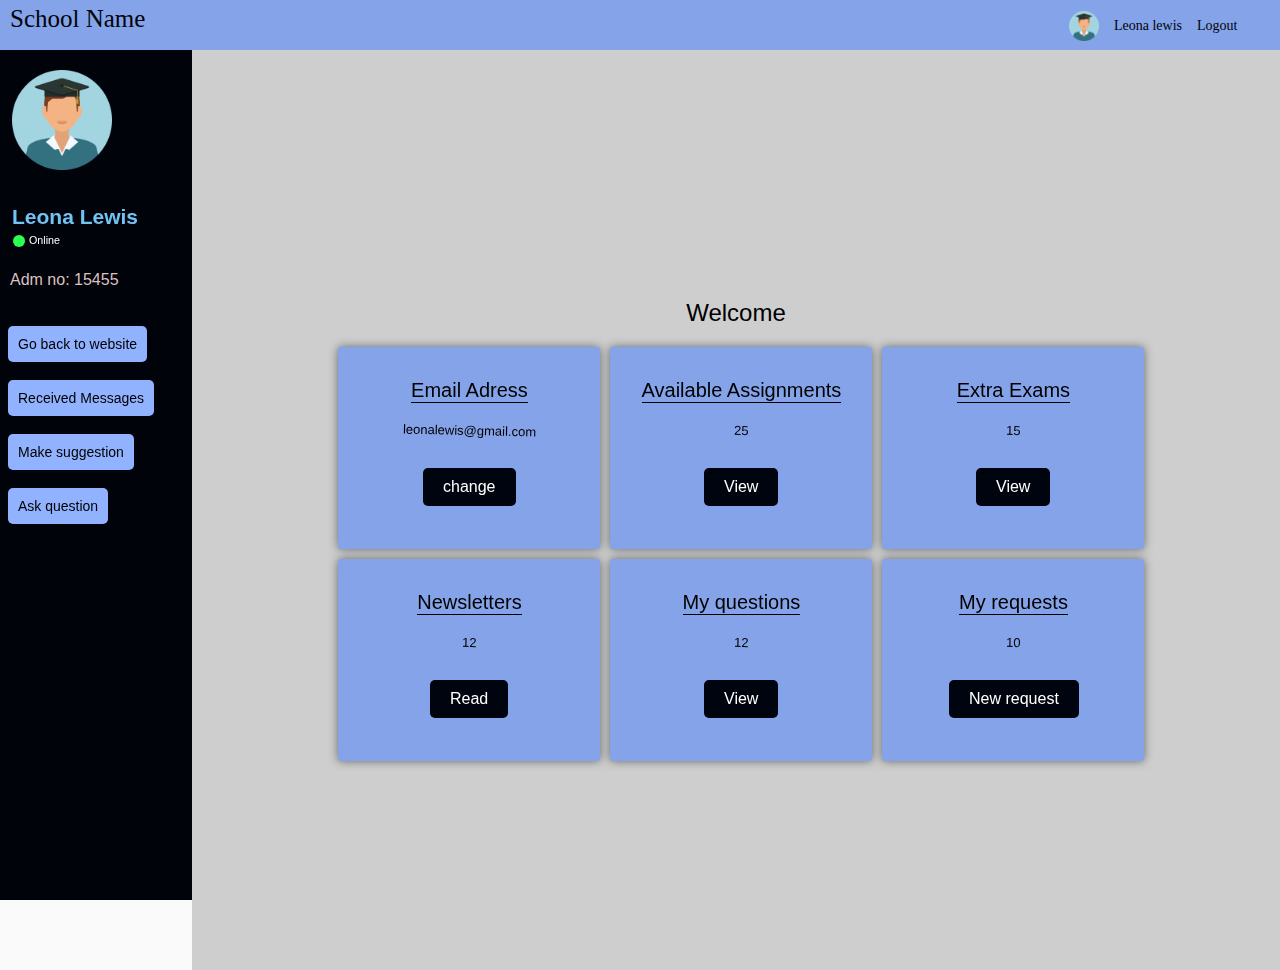
<file: includes/portal-design.html>
<!DOCTYPE html>
<html lang="en">
<head>
    <meta charset="UTF-8">
    <meta http-equiv="X-UA-Compatible" content="IE=edge">
    <meta name="viewport" content="width=device-width, initial-scale=1.0">
    <link rel="stylesheet" href="../css/temp.css">
    <link rel="stylesheet" href="../css/hover.css">
    <link rel="stylesheet" href="../css/animate.min.css">
    <!-- <script src="../javascript/font_awesome_main.js" crossorigin="anonymous"></script> -->
    <title>Student Portal</title>
</head>
<body>
    <header>

        <div class="title">
            School name
        </div>
        <nav>
            <ul>
                <li><a href="#"><img class="hvr-bob" src="../images/avatar.png" alt="" width="30px" height="30px"></a></li>
                <li><a href="#" >Leona lewis</a></li>
                 <li><a href="#"><i class="fas fa-sign-out-alt"></i> Logout</a></li>   
            </ul>
        </nav>
    </header>
    <div class="sidebar">
        <div class="id">
            <img src="../images/avatar.png" alt="" class="hvr-rotate" width="100px" height="100px">
            <h5>Leona Lewis</h5>
        </div> <br> <br><br>
        <div class="status">
            <div></div>
            <h6>Online</h6>
        </div>
        <div class="details">
           <span>Adm no: 15455</span>
            <h3> </h3>
        </div><br>
        <div class="back">
            <a href="#" class="hvr-forward">  Go  back to website <i class="fas fa-arrow-right"></i></a>
        </div>  <br>
        <div class="back">
            <a href="#" class="hvr-forward">Received Messages</a>
        </div>  <br>
        <div class="back">
            <a href="#" class="hvr-forward">Make suggestion</a>
        </div> <br>
        <div class="back">
            <a href="#" class="hvr-forward">Ask question</a>
        </div>
    </div>
    <div class="panel">
        <div class="welcome">
            <h2>Welcome </h2>
        </div>
        <div class="cards-container">
            <div class="card">
                <p>Email Adress</p>
                <small>leonalewis@gmail.com</small>
                <a href="#" class="hvr-float">change</a>
            </div>
            <div class="card">
                <p>Available Assignments</p>
                <small>25</small>
                <a href="#" class="hvr-float">View</a>

            </div>
            <div class="card">
                <p>Extra Exams</p>
                <small>15</small>
                <a href="#" class="hvr-float"> View</a>
            </div>
            <div class="card">
                <p>Newsletters</p>
                <small>12</small>
                <a href="#" class="hvr-float">Read</a>
            </div>
            <div class="card">
                <p>My questions</p>
                <small>12</small>
                <a href="#" class="hvr-float">View</a>
            </div>
            <div class="card">
                <p>My requests</p>
                <small>10</small>
                <a href="#" class="hvr-float">New request</a>
            </div>
        </div>
    </div>
    <script src="../javascript/font_awesome_main.js" crossorigin="anonymous"></script>

</body>
</html>
</file>
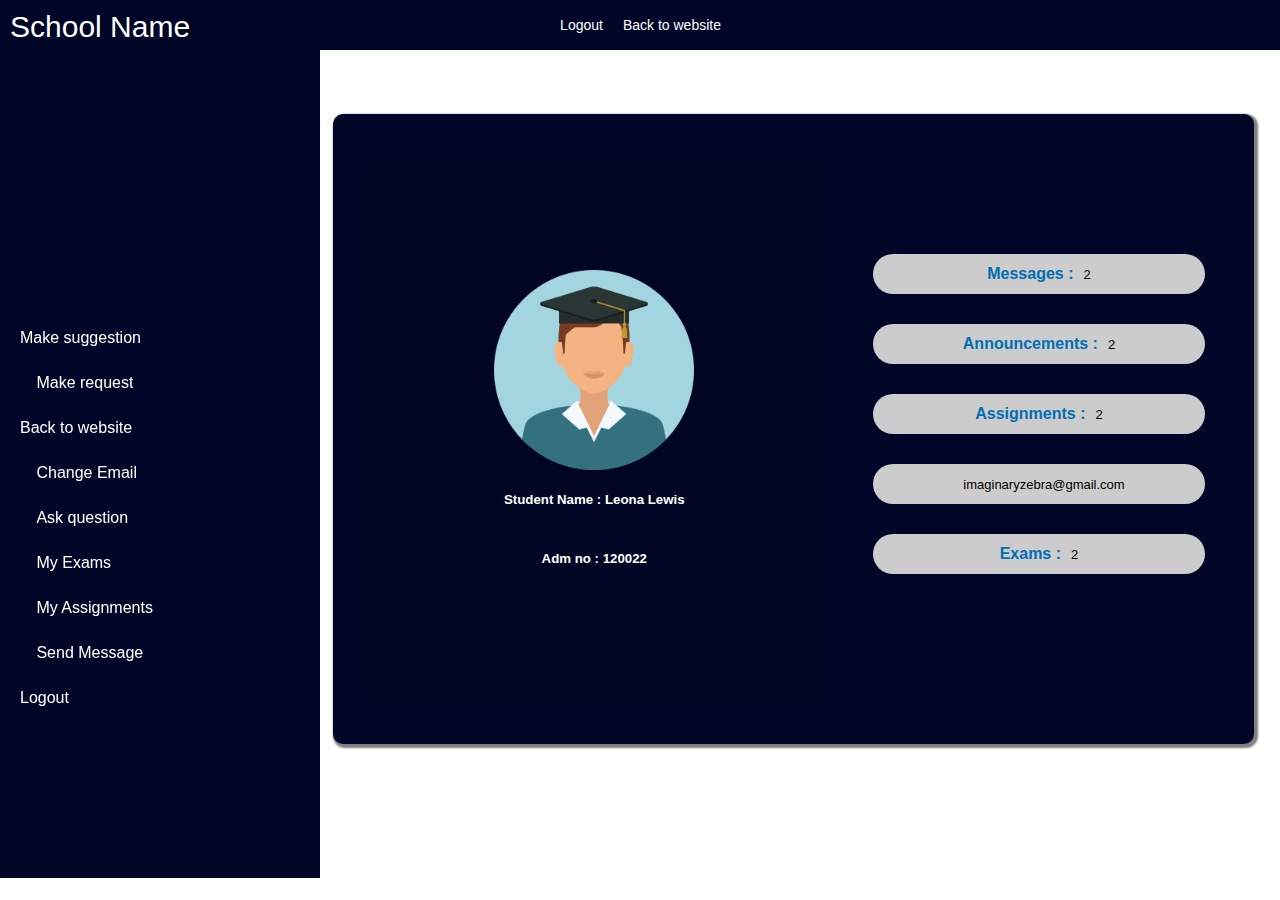
<file: includes/portal.html>
<!DOCTYPE html>
<html lang="en">
<head>
    <meta charset="UTF-8">
    <meta http-equiv="X-UA-Compatible" content="IE=edge">
    <meta name="viewport" content="width=device-width, initial-scale=1.0">
    <link rel="stylesheet" href="../css/font-awesome.min.css">
    <script src="../javascript/font_awesome_main.js"></script>
    <link rel="stylesheet" href="../css/min.css">
    <link rel="stylesheet" href="../css/hover.css">
    <title>Leona Lewis | Portal</title>
</head>
<body>
    <header>
        <div class="name">
            School Name
        </div>

        <nav>
            <ul>
                <li><a href="#"><i class="fas fa-sign-out-alt"></i> Logout</a></li>
                <li><a href="#"><i class="fas fa-long-arrow-alt-left"></i> Back to website</a></li>
            </ul>
        </nav>
    </header>
    <main>
        <section class="sideBar">
            <li> <i class="fas fa-user fa-4x"></i> </li>
            <li> <a href="#" class="hvr-underline-from-left"><i class="fas fa-box"></i> Make suggestion</a></li>
            <li> <a href="#" class="hvr-underline-from-left"><i class="fas fa-question-circle"></i> Make request</a></li>
            <li> <a href="#"  class="hvr-underline-from-left"><i class="fas fa-long-arrow-alt-left"></i> Back to website</a></li>
            <li> <a href="#"  class="hvr-underline-from-left"><i class="fas fa-envelope"></i> Change Email</a></li>
            <li> <a href="#"  class="hvr-underline-from-left"><i class="far fa-question-circle"></i> Ask question</a></li>
            <li> <a href="#"  class="hvr-underline-from-left"><i class="fas fa-file"></i> My Exams</a></li>
            <li> <a href="#"  class="hvr-underline-from-left"><i class="fas fa-file"></i> My Assignments</a></li> 
            <li> <a href="#"  class="hvr-underline-from-left"><i class="fas fa-paper-plane"></i> Send Message</a></li>
            <li> <a href="#"  class="hvr-underline-from-left"><i class="fas fa-sign-out-alt"></i> Logout</a></li>
        </section>

    <section class="cards-container">
        <div class="intro">
            <img src="../images/avatar.png" alt="" height="200" width="200">
            
            <h5><Span>Student Name :</Span> Leona Lewis</h5>
            <h5><span>Adm no :</span> 120022</h5>

        </div>

        <div class="breadcrumbs">
            <div class="breadcrumb">
                <span>Messages :</span> <small> 2</small>
            </div>
            <div class="breadcrumb">
                <span>Announcements :</span> <small> 2</small>
            </div>
            <div class="breadcrumb">

                <span>Assignments :</span> <small> 2</small>
            </div>
            <div class="breadcrumb">
               <small> imaginaryzebra@gmail.com</small>
            </div>
            <div class="breadcrumb">
                <span>Exams :</span> <small> 2</small>
            </div>
        </div>
    </section>
    </main>
    
</body>
</html>
</file>
<file: css/temp.css>
body{
    margin: 0;
    padding: 0;
    background: #fafafa;
    overflow: hidden;
}
header{
    width: 100%;
    background-color: #85a3e9;
    display: inline-flex;
    color: White;
    height: 50px;
    position: sticky;
    top: 0;
    z-index: 999;
}
.title{
    width: 300px;
    font-size: 25px;
    margin-top: 5px;
    margin-left: 10px;
    font-weight: 400;
    text-transform: capitalize;
    color: #00030a;
    font-family: Cambria, Cochin, Georgia, Times, 'Times New Roman', serif;
}
header nav{
    display: inline-flex;
    position: relative;
    margin-left: 55%;
   
}
*{
    scroll-behavior: smooth;
    list-style-type: none;
    font-family: -apple-system, BlinkMacSystemFont, 'Segoe UI', Roboto, Oxygen, Ubuntu, Cantarell, 'Open Sans', 'Helvetica Neue', sans-serif;
    font-weight: lighter;
    text-decoration: none;
    color: #fff;
}
header nav ul{
    display: inline-flex;
}
header nav ul li{
    padding-left: 15px;
}
li img{
    margin-top: -5px;
}
li i{
    color: #000a0f;
}
li a{
    font-family: Cambria, Cochin, Georgia, Times, 'Times New Roman', serif;
    color: #00030a;
    font-weight: 100;
    font-size: 14px;
}
main{
    width: 100%;
    display: inline-flex;
}
.sidebar{
    width: 15%;
    height: 100vh;
    background-color: #00030a;
    position: fixed;
    top: 0;
    z-index: 998;
}
.id{
    position: relative;
    top: 70px;
    left: 12px;
    width: 300px;
    height: 70px;
}
.id h5{
    color: #71c3f3;
    font-size: 21px;
    font-weight: bold;
}
.status{
    display: inline-flex;
    position: relative;
    top: 90px;
    left: 13px;
}
.status div{
    width: 10px;
    height: 10px;
    border: 1px solid transparent;
    background-color: rgb(44, 255, 79);
    border-radius: 500px;
    margin-top: 21px;
    margin-right: 4px;
}
.status h6{
    margin-top: 20px;
    color: rgb(255, 255, 255) ;
    /* font-style: italic; */
    font-weight: 400;
    font-family: Arial, Helvetica, sans-serif;
}
.details{
    margin-top: 90px;
    margin-left: 10px;
}
.details span{
    color: rgb(221, 193, 193);
}
.panel{
    width: 85%;
    background-color: rgb(206, 206, 206);
    margin-left: 15%;
    height: 100vh;
    padding-top: 20px;
    display: flex;
    flex-direction: column;
    align-items: center;
    align-content: center;
    justify-content: center;
    color: black;
}
.welcome h2{
    color: black;
}
.cards-container{
    width: max-content;
    height: max-content;
    display: grid;
    align-items: center;
    align-content: center;
    justify-content: center;
    justify-items: center;
    grid-template-columns: repeat(3, 1fr);
    grid-gap: 10px;
    flex-wrap: wrap;
    margin-left: 1%;
}
.card{
    height: 200px;
    width: 260px;
    background-color: #85a3e9;
    box-shadow: 0 0 10px rgba(0,0,0,0.5);   
    backdrop-filter: blur(40px);
    display: flex;
    flex-direction: column;
    align-items: center;
    align-content: center;
    justify-content: center;
    border: 1px solid transparent;
    border-radius: 3px;

}

.card a{
    background-color: #00040e;
    margin: 30px 0;
    padding: 10px 20px;
    width: max-content;
    border-radius: 5px;
    text-align: center;
}
.card p{
    color: #000000;
    font-size: 20px;
    font-family: 'Trebuchet MS', 'Lucida Sans Unicode', 'Lucida Grande', 'Lucida Sans', Arial, sans-serif;
    border-bottom: 1px solid rgb(0, 0, 0);
}
.card small{
    color: rgb(0, 0, 0);
    font-weight: 400;
    font-size: 13px;
    transform: rotate(1.2deg);
    font-family: 'Trebuchet MS', 'Lucida Sans Unicode', 'Lucida Grande', 'Lucida Sans', Arial, sans-serif;
}
.back i{
    color: rgb(0, 0, 0);
}
.back a{
    font-weight: 300;
    font-size: 14px;
    font-family: 'Lucida Sans', 'Lucida Sans Regular', 'Lucida Grande', 'Lucida Sans Unicode', Geneva, Verdana, sans-serif;
    border-radius: 5px;
    background-color: #91b2ff;
    color: #000000;
    width: max-content;
    margin-left: 8px;
    padding: 10px;

}

meter{
    height: 50px;
    width: 150px;
}
meter ::-webkit-meter-optimum-value{
    box-shadow: 0 5px 5px -5px #999 inset;
    background: white;
    background-size: cover;

}
meter::-webkit-meter-bar{
    background-color: #000000;
    border-radius: 2px;
    width: 200px;
    height: 30px;
    border: 1px solid transparent;
} 
meter::-webkit-meter-optimum-value{
    background: #ffffff;
}
meter::-webkit-meter-even-less-good-value{
    background-color: #2fa4e7;
}
meter::-webkit-meter-suboptimum-value{
    background-color: #2fa4e7;
}
</file>
<file: css/hover.css>
.hvr-grow {
  display: inline-block;
  vertical-align: middle;
  -webkit-transform: perspective(1px) translateZ(0);
  transform: perspective(1px) translateZ(0);
  box-shadow: 0 0 1px rgba(0, 0, 0, 0);
  -webkit-transition-duration: 0.3s;
  transition-duration: 0.3s;
  -webkit-transition-property: transform;
  transition-property: transform;
}
.hvr-grow:hover, .hvr-grow:focus, .hvr-grow:active {
  -webkit-transform: scale(1.1);
  transform: scale(1.1);
}

/* Shrink */
.hvr-shrink {
  display: inline-block;
  vertical-align: middle;
  -webkit-transform: perspective(1px) translateZ(0);
  transform: perspective(1px) translateZ(0);
  box-shadow: 0 0 1px rgba(0, 0, 0, 0);
  -webkit-transition-duration: 0.3s;
  transition-duration: 0.3s;
  -webkit-transition-property: transform;
  transition-property: transform;
}
.hvr-shrink:hover, .hvr-shrink:focus, .hvr-shrink:active {
  -webkit-transform: scale(0.9);
  transform: scale(0.9);
}

/* Pulse */
@-webkit-keyframes hvr-pulse {
  25% {
    -webkit-transform: scale(1.1);
    transform: scale(1.1);
  }
  75% {
    -webkit-transform: scale(0.9);
    transform: scale(0.9);
  }
}
@keyframes hvr-pulse {
  25% {
    -webkit-transform: scale(1.1);
    transform: scale(1.1);
  }
  75% {
    -webkit-transform: scale(0.9);
    transform: scale(0.9);
  }
}
.hvr-pulse {
  display: inline-block;
  vertical-align: middle;
  -webkit-transform: perspective(1px) translateZ(0);
  transform: perspective(1px) translateZ(0);
  box-shadow: 0 0 1px rgba(0, 0, 0, 0);
}
.hvr-pulse:hover, .hvr-pulse:focus, .hvr-pulse:active {
  -webkit-animation-name: hvr-pulse;
  animation-name: hvr-pulse;
  -webkit-animation-duration: 1s;
  animation-duration: 1s;
  -webkit-animation-timing-function: linear;
  animation-timing-function: linear;
  -webkit-animation-iteration-count: infinite;
  animation-iteration-count: infinite;
}

/* Pulse Grow */
@-webkit-keyframes hvr-pulse-grow {
  to {
    -webkit-transform: scale(1.1);
    transform: scale(1.1);
  }
}
@keyframes hvr-pulse-grow {
  to {
    -webkit-transform: scale(1.1);
    transform: scale(1.1);
  }
}
.hvr-pulse-grow {
  display: inline-block;
  vertical-align: middle;
  -webkit-transform: perspective(1px) translateZ(0);
  transform: perspective(1px) translateZ(0);
  box-shadow: 0 0 1px rgba(0, 0, 0, 0);
}
.hvr-pulse-grow:hover, .hvr-pulse-grow:focus, .hvr-pulse-grow:active {
  -webkit-animation-name: hvr-pulse-grow;
  animation-name: hvr-pulse-grow;
  -webkit-animation-duration: 0.3s;
  animation-duration: 0.3s;
  -webkit-animation-timing-function: linear;
  animation-timing-function: linear;
  -webkit-animation-iteration-count: infinite;
  animation-iteration-count: infinite;
  -webkit-animation-direction: alternate;
  animation-direction: alternate;
}

/* Pulse Shrink */
@-webkit-keyframes hvr-pulse-shrink {
  to {
    -webkit-transform: scale(0.9);
    transform: scale(0.9);
  }
}
@keyframes hvr-pulse-shrink {
  to {
    -webkit-transform: scale(0.9);
    transform: scale(0.9);
  }
}
.hvr-pulse-shrink {
  display: inline-block;
  vertical-align: middle;
  -webkit-transform: perspective(1px) translateZ(0);
  transform: perspective(1px) translateZ(0);
  box-shadow: 0 0 1px rgba(0, 0, 0, 0);
}
.hvr-pulse-shrink:hover, .hvr-pulse-shrink:focus, .hvr-pulse-shrink:active {
  -webkit-animation-name: hvr-pulse-shrink;
  animation-name: hvr-pulse-shrink;
  -webkit-animation-duration: 0.3s;
  animation-duration: 0.3s;
  -webkit-animation-timing-function: linear;
  animation-timing-function: linear;
  -webkit-animation-iteration-count: infinite;
  animation-iteration-count: infinite;
  -webkit-animation-direction: alternate;
  animation-direction: alternate;
}

/* Push */
@-webkit-keyframes hvr-push {
  50% {
    -webkit-transform: scale(0.8);
    transform: scale(0.8);
  }
  100% {
    -webkit-transform: scale(1);
    transform: scale(1);
  }
}
@keyframes hvr-push {
  50% {
    -webkit-transform: scale(0.8);
    transform: scale(0.8);
  }
  100% {
    -webkit-transform: scale(1);
    transform: scale(1);
  }
}
.hvr-push {
  display: inline-block;
  vertical-align: middle;
  -webkit-transform: perspective(1px) translateZ(0);
  transform: perspective(1px) translateZ(0);
  box-shadow: 0 0 1px rgba(0, 0, 0, 0);
}
.hvr-push:hover, .hvr-push:focus, .hvr-push:active {
  -webkit-animation-name: hvr-push;
  animation-name: hvr-push;
  -webkit-animation-duration: 0.3s;
  animation-duration: 0.3s;
  -webkit-animation-timing-function: linear;
  animation-timing-function: linear;
  -webkit-animation-iteration-count: 1;
  animation-iteration-count: 1;
}

/* Pop */
@-webkit-keyframes hvr-pop {
  50% {
    -webkit-transform: scale(1.2);
    transform: scale(1.2);
  }
}
@keyframes hvr-pop {
  50% {
    -webkit-transform: scale(1.2);
    transform: scale(1.2);
  }
}
.hvr-pop {
  display: inline-block;
  vertical-align: middle;
  -webkit-transform: perspective(1px) translateZ(0);
  transform: perspective(1px) translateZ(0);
  box-shadow: 0 0 1px rgba(0, 0, 0, 0);
}
.hvr-pop:hover, .hvr-pop:focus, .hvr-pop:active {
  -webkit-animation-name: hvr-pop;
  animation-name: hvr-pop;
  -webkit-animation-duration: 0.3s;
  animation-duration: 0.3s;
  -webkit-animation-timing-function: linear;
  animation-timing-function: linear;
  -webkit-animation-iteration-count: 1;
  animation-iteration-count: 1;
}

/* Bounce In */
.hvr-bounce-in {
  display: inline-block;
  vertical-align: middle;
  -webkit-transform: perspective(1px) translateZ(0);
  transform: perspective(1px) translateZ(0);
  box-shadow: 0 0 1px rgba(0, 0, 0, 0);
  -webkit-transition-duration: 0.5s;
  transition-duration: 0.5s;
}
.hvr-bounce-in:hover, .hvr-bounce-in:focus, .hvr-bounce-in:active {
  -webkit-transform: scale(1.2);
  transform: scale(1.2);
  -webkit-transition-timing-function: cubic-bezier(0.47, 2.02, 0.31, -0.36);
  transition-timing-function: cubic-bezier(0.47, 2.02, 0.31, -0.36);
}

/* Bounce Out */
.hvr-bounce-out {
  display: inline-block;
  vertical-align: middle;
  -webkit-transform: perspective(1px) translateZ(0);
  transform: perspective(1px) translateZ(0);
  box-shadow: 0 0 1px rgba(0, 0, 0, 0);
  -webkit-transition-duration: 0.5s;
  transition-duration: 0.5s;
}
.hvr-bounce-out:hover, .hvr-bounce-out:focus, .hvr-bounce-out:active {
  -webkit-transform: scale(0.8);
  transform: scale(0.8);
  -webkit-transition-timing-function: cubic-bezier(0.47, 2.02, 0.31, -0.36);
  transition-timing-function: cubic-bezier(0.47, 2.02, 0.31, -0.36);
}

/* Rotate */
.hvr-rotate {
  display: inline-block;
  vertical-align: middle;
  -webkit-transform: perspective(1px) translateZ(0);
  transform: perspective(1px) translateZ(0);
  box-shadow: 0 0 1px rgba(0, 0, 0, 0);
  -webkit-transition-duration: 0.3s;
  transition-duration: 0.3s;
  -webkit-transition-property: transform;
  transition-property: transform;
}
.hvr-rotate:hover, .hvr-rotate:focus, .hvr-rotate:active {
  -webkit-transform: rotate(4deg);
  transform: rotate(4deg);
}

/* Grow Rotate */
.hvr-grow-rotate {
  display: inline-block;
  vertical-align: middle;
  -webkit-transform: perspective(1px) translateZ(0);
  transform: perspective(1px) translateZ(0);
  box-shadow: 0 0 1px rgba(0, 0, 0, 0);
  -webkit-transition-duration: 0.3s;
  transition-duration: 0.3s;
  -webkit-transition-property: transform;
  transition-property: transform;
}
.hvr-grow-rotate:hover, .hvr-grow-rotate:focus, .hvr-grow-rotate:active {
  -webkit-transform: scale(1.1) rotate(4deg);
  transform: scale(1.1) rotate(4deg);
}

/* Float */
.hvr-float {
  display: inline-block;
  vertical-align: middle;
  -webkit-transform: perspective(1px) translateZ(0);
  transform: perspective(1px) translateZ(0);
  box-shadow: 0 0 1px rgba(0, 0, 0, 0);
  -webkit-transition-duration: 0.3s;
  transition-duration: 0.3s;
  -webkit-transition-property: transform;
  transition-property: transform;
  -webkit-transition-timing-function: ease-out;
  transition-timing-function: ease-out;
}
.hvr-float:hover, .hvr-float:focus, .hvr-float:active {
  -webkit-transform: translateY(-8px);
  transform: translateY(-8px);
}

/* Sink */
.hvr-sink {
  display: inline-block;
  vertical-align: middle;
  -webkit-transform: perspective(1px) translateZ(0);
  transform: perspective(1px) translateZ(0);
  box-shadow: 0 0 1px rgba(0, 0, 0, 0);
  -webkit-transition-duration: 0.3s;
  transition-duration: 0.3s;
  -webkit-transition-property: transform;
  transition-property: transform;
  -webkit-transition-timing-function: ease-out;
  transition-timing-function: ease-out;
}
.hvr-sink:hover, .hvr-sink:focus, .hvr-sink:active {
  -webkit-transform: translateY(8px);
  transform: translateY(8px);
}

/* Bob */
@-webkit-keyframes hvr-bob {
  0% {
    -webkit-transform: translateY(-8px);
    transform: translateY(-8px);
  }
  50% {
    -webkit-transform: translateY(-4px);
    transform: translateY(-4px);
  }
  100% {
    -webkit-transform: translateY(-8px);
    transform: translateY(-8px);
  }
}
@keyframes hvr-bob {
  0% {
    -webkit-transform: translateY(-8px);
    transform: translateY(-8px);
  }
  50% {
    -webkit-transform: translateY(-4px);
    transform: translateY(-4px);
  }
  100% {
    -webkit-transform: translateY(-8px);
    transform: translateY(-8px);
  }
}
@-webkit-keyframes hvr-bob-float {
  100% {
    -webkit-transform: translateY(-8px);
    transform: translateY(-8px);
  }
}
@keyframes hvr-bob-float {
  100% {
    -webkit-transform: translateY(-8px);
    transform: translateY(-8px);
  }
}
.hvr-bob {
  display: inline-block;
  vertical-align: middle;
  -webkit-transform: perspective(1px) translateZ(0);
  transform: perspective(1px) translateZ(0);
  box-shadow: 0 0 1px rgba(0, 0, 0, 0);
}
.hvr-bob:hover, .hvr-bob:focus, .hvr-bob:active {
  -webkit-animation-name: hvr-bob-float, hvr-bob;
  animation-name: hvr-bob-float, hvr-bob;
  -webkit-animation-duration: .3s, 1.5s;
  animation-duration: .3s, 1.5s;
  -webkit-animation-delay: 0s, .3s;
  animation-delay: 0s, .3s;
  -webkit-animation-timing-function: ease-out, ease-in-out;
  animation-timing-function: ease-out, ease-in-out;
  -webkit-animation-iteration-count: 1, infinite;
  animation-iteration-count: 1, infinite;
  -webkit-animation-fill-mode: forwards;
  animation-fill-mode: forwards;
  -webkit-animation-direction: normal, alternate;
  animation-direction: normal, alternate;
}

/* Hang */
@-webkit-keyframes hvr-hang {
  0% {
    -webkit-transform: translateY(8px);
    transform: translateY(8px);
  }
  50% {
    -webkit-transform: translateY(4px);
    transform: translateY(4px);
  }
  100% {
    -webkit-transform: translateY(8px);
    transform: translateY(8px);
  }
}
@keyframes hvr-hang {
  0% {
    -webkit-transform: translateY(8px);
    transform: translateY(8px);
  }
  50% {
    -webkit-transform: translateY(4px);
    transform: translateY(4px);
  }
  100% {
    -webkit-transform: translateY(8px);
    transform: translateY(8px);
  }
}
@-webkit-keyframes hvr-hang-sink {
  100% {
    -webkit-transform: translateY(8px);
    transform: translateY(8px);
  }
}
@keyframes hvr-hang-sink {
  100% {
    -webkit-transform: translateY(8px);
    transform: translateY(8px);
  }
}
.hvr-hang {
  display: inline-block;
  vertical-align: middle;
  -webkit-transform: perspective(1px) translateZ(0);
  transform: perspective(1px) translateZ(0);
  box-shadow: 0 0 1px rgba(0, 0, 0, 0);
}
.hvr-hang:hover, .hvr-hang:focus, .hvr-hang:active {
  -webkit-animation-name: hvr-hang-sink, hvr-hang;
  animation-name: hvr-hang-sink, hvr-hang;
  -webkit-animation-duration: .3s, 1.5s;
  animation-duration: .3s, 1.5s;
  -webkit-animation-delay: 0s, .3s;
  animation-delay: 0s, .3s;
  -webkit-animation-timing-function: ease-out, ease-in-out;
  animation-timing-function: ease-out, ease-in-out;
  -webkit-animation-iteration-count: 1, infinite;
  animation-iteration-count: 1, infinite;
  -webkit-animation-fill-mode: forwards;
  animation-fill-mode: forwards;
  -webkit-animation-direction: normal, alternate;
  animation-direction: normal, alternate;
}

/* Skew */
.hvr-skew {
  display: inline-block;
  vertical-align: middle;
  -webkit-transform: perspective(1px) translateZ(0);
  transform: perspective(1px) translateZ(0);
  box-shadow: 0 0 1px rgba(0, 0, 0, 0);
  -webkit-transition-duration: 0.3s;
  transition-duration: 0.3s;
  -webkit-transition-property: transform;
  transition-property: transform;
}
.hvr-skew:hover, .hvr-skew:focus, .hvr-skew:active {
  -webkit-transform: skew(-10deg);
  transform: skew(-10deg);
}

/* Skew Forward */
.hvr-skew-forward {
  display: inline-block;
  vertical-align: middle;
  -webkit-transform: perspective(1px) translateZ(0);
  transform: perspective(1px) translateZ(0);
  box-shadow: 0 0 1px rgba(0, 0, 0, 0);
  -webkit-transition-duration: 0.3s;
  transition-duration: 0.3s;
  -webkit-transition-property: transform;
  transition-property: transform;
  -webkit-transform-origin: 0 100%;
  transform-origin: 0 100%;
}
.hvr-skew-forward:hover, .hvr-skew-forward:focus, .hvr-skew-forward:active {
  -webkit-transform: skew(-10deg);
  transform: skew(-10deg);
}

/* Skew Backward */
.hvr-skew-backward {
  display: inline-block;
  vertical-align: middle;
  -webkit-transform: perspective(1px) translateZ(0);
  transform: perspective(1px) translateZ(0);
  box-shadow: 0 0 1px rgba(0, 0, 0, 0);
  -webkit-transition-duration: 0.3s;
  transition-duration: 0.3s;
  -webkit-transition-property: transform;
  transition-property: transform;
  -webkit-transform-origin: 0 100%;
  transform-origin: 0 100%;
}
.hvr-skew-backward:hover, .hvr-skew-backward:focus, .hvr-skew-backward:active {
  -webkit-transform: skew(10deg);
  transform: skew(10deg);
}

/* Wobble Vertical */
@-webkit-keyframes hvr-wobble-vertical {
  16.65% {
    -webkit-transform: translateY(8px);
    transform: translateY(8px);
  }
  33.3% {
    -webkit-transform: translateY(-6px);
    transform: translateY(-6px);
  }
  49.95% {
    -webkit-transform: translateY(4px);
    transform: translateY(4px);
  }
  66.6% {
    -webkit-transform: translateY(-2px);
    transform: translateY(-2px);
  }
  83.25% {
    -webkit-transform: translateY(1px);
    transform: translateY(1px);
  }
  100% {
    -webkit-transform: translateY(0);
    transform: translateY(0);
  }
}
@keyframes hvr-wobble-vertical {
  16.65% {
    -webkit-transform: translateY(8px);
    transform: translateY(8px);
  }
  33.3% {
    -webkit-transform: translateY(-6px);
    transform: translateY(-6px);
  }
  49.95% {
    -webkit-transform: translateY(4px);
    transform: translateY(4px);
  }
  66.6% {
    -webkit-transform: translateY(-2px);
    transform: translateY(-2px);
  }
  83.25% {
    -webkit-transform: translateY(1px);
    transform: translateY(1px);
  }
  100% {
    -webkit-transform: translateY(0);
    transform: translateY(0);
  }
}
.hvr-wobble-vertical {
  display: inline-block;
  vertical-align: middle;
  -webkit-transform: perspective(1px) translateZ(0);
  transform: perspective(1px) translateZ(0);
  box-shadow: 0 0 1px rgba(0, 0, 0, 0);
}
.hvr-wobble-vertical:hover, .hvr-wobble-vertical:focus, .hvr-wobble-vertical:active {
  -webkit-animation-name: hvr-wobble-vertical;
  animation-name: hvr-wobble-vertical;
  -webkit-animation-duration: 1s;
  animation-duration: 1s;
  -webkit-animation-timing-function: ease-in-out;
  animation-timing-function: ease-in-out;
  -webkit-animation-iteration-count: 1;
  animation-iteration-count: 1;
}

/* Wobble Horizontal */
@-webkit-keyframes hvr-wobble-horizontal {
  16.65% {
    -webkit-transform: translateX(8px);
    transform: translateX(8px);
  }
  33.3% {
    -webkit-transform: translateX(-6px);
    transform: translateX(-6px);
  }
  49.95% {
    -webkit-transform: translateX(4px);
    transform: translateX(4px);
  }
  66.6% {
    -webkit-transform: translateX(-2px);
    transform: translateX(-2px);
  }
  83.25% {
    -webkit-transform: translateX(1px);
    transform: translateX(1px);
  }
  100% {
    -webkit-transform: translateX(0);
    transform: translateX(0);
  }
}
@keyframes hvr-wobble-horizontal {
  16.65% {
    -webkit-transform: translateX(8px);
    transform: translateX(8px);
  }
  33.3% {
    -webkit-transform: translateX(-6px);
    transform: translateX(-6px);
  }
  49.95% {
    -webkit-transform: translateX(4px);
    transform: translateX(4px);
  }
  66.6% {
    -webkit-transform: translateX(-2px);
    transform: translateX(-2px);
  }
  83.25% {
    -webkit-transform: translateX(1px);
    transform: translateX(1px);
  }
  100% {
    -webkit-transform: translateX(0);
    transform: translateX(0);
  }
}
.hvr-wobble-horizontal {
  display: inline-block;
  vertical-align: middle;
  -webkit-transform: perspective(1px) translateZ(0);
  transform: perspective(1px) translateZ(0);
  box-shadow: 0 0 1px rgba(0, 0, 0, 0);
}
.hvr-wobble-horizontal:hover, .hvr-wobble-horizontal:focus, .hvr-wobble-horizontal:active {
  -webkit-animation-name: hvr-wobble-horizontal;
  animation-name: hvr-wobble-horizontal;
  -webkit-animation-duration: 1s;
  animation-duration: 1s;
  -webkit-animation-timing-function: ease-in-out;
  animation-timing-function: ease-in-out;
  -webkit-animation-iteration-count: 1;
  animation-iteration-count: 1;
}

/* Wobble To Bottom Right */
@-webkit-keyframes hvr-wobble-to-bottom-right {
  16.65% {
    -webkit-transform: translate(8px, 8px);
    transform: translate(8px, 8px);
  }
  33.3% {
    -webkit-transform: translate(-6px, -6px);
    transform: translate(-6px, -6px);
  }
  49.95% {
    -webkit-transform: translate(4px, 4px);
    transform: translate(4px, 4px);
  }
  66.6% {
    -webkit-transform: translate(-2px, -2px);
    transform: translate(-2px, -2px);
  }
  83.25% {
    -webkit-transform: translate(1px, 1px);
    transform: translate(1px, 1px);
  }
  100% {
    -webkit-transform: translate(0, 0);
    transform: translate(0, 0);
  }
}
@keyframes hvr-wobble-to-bottom-right {
  16.65% {
    -webkit-transform: translate(8px, 8px);
    transform: translate(8px, 8px);
  }
  33.3% {
    -webkit-transform: translate(-6px, -6px);
    transform: translate(-6px, -6px);
  }
  49.95% {
    -webkit-transform: translate(4px, 4px);
    transform: translate(4px, 4px);
  }
  66.6% {
    -webkit-transform: translate(-2px, -2px);
    transform: translate(-2px, -2px);
  }
  83.25% {
    -webkit-transform: translate(1px, 1px);
    transform: translate(1px, 1px);
  }
  100% {
    -webkit-transform: translate(0, 0);
    transform: translate(0, 0);
  }
}
.hvr-wobble-to-bottom-right {
  display: inline-block;
  vertical-align: middle;
  -webkit-transform: perspective(1px) translateZ(0);
  transform: perspective(1px) translateZ(0);
  box-shadow: 0 0 1px rgba(0, 0, 0, 0);
}
.hvr-wobble-to-bottom-right:hover, .hvr-wobble-to-bottom-right:focus, .hvr-wobble-to-bottom-right:active {
  -webkit-animation-name: hvr-wobble-to-bottom-right;
  animation-name: hvr-wobble-to-bottom-right;
  -webkit-animation-duration: 1s;
  animation-duration: 1s;
  -webkit-animation-timing-function: ease-in-out;
  animation-timing-function: ease-in-out;
  -webkit-animation-iteration-count: 1;
  animation-iteration-count: 1;
}

/* Wobble To Top Right */
@-webkit-keyframes hvr-wobble-to-top-right {
  16.65% {
    -webkit-transform: translate(8px, -8px);
    transform: translate(8px, -8px);
  }
  33.3% {
    -webkit-transform: translate(-6px, 6px);
    transform: translate(-6px, 6px);
  }
  49.95% {
    -webkit-transform: translate(4px, -4px);
    transform: translate(4px, -4px);
  }
  66.6% {
    -webkit-transform: translate(-2px, 2px);
    transform: translate(-2px, 2px);
  }
  83.25% {
    -webkit-transform: translate(1px, -1px);
    transform: translate(1px, -1px);
  }
  100% {
    -webkit-transform: translate(0, 0);
    transform: translate(0, 0);
  }
}
@keyframes hvr-wobble-to-top-right {
  16.65% {
    -webkit-transform: translate(8px, -8px);
    transform: translate(8px, -8px);
  }
  33.3% {
    -webkit-transform: translate(-6px, 6px);
    transform: translate(-6px, 6px);
  }
  49.95% {
    -webkit-transform: translate(4px, -4px);
    transform: translate(4px, -4px);
  }
  66.6% {
    -webkit-transform: translate(-2px, 2px);
    transform: translate(-2px, 2px);
  }
  83.25% {
    -webkit-transform: translate(1px, -1px);
    transform: translate(1px, -1px);
  }
  100% {
    -webkit-transform: translate(0, 0);
    transform: translate(0, 0);
  }
}
.hvr-wobble-to-top-right {
  display: inline-block;
  vertical-align: middle;
  -webkit-transform: perspective(1px) translateZ(0);
  transform: perspective(1px) translateZ(0);
  box-shadow: 0 0 1px rgba(0, 0, 0, 0);
}
.hvr-wobble-to-top-right:hover, .hvr-wobble-to-top-right:focus, .hvr-wobble-to-top-right:active {
  -webkit-animation-name: hvr-wobble-to-top-right;
  animation-name: hvr-wobble-to-top-right;
  -webkit-animation-duration: 1s;
  animation-duration: 1s;
  -webkit-animation-timing-function: ease-in-out;
  animation-timing-function: ease-in-out;
  -webkit-animation-iteration-count: 1;
  animation-iteration-count: 1;
}

/* Wobble Top */
@-webkit-keyframes hvr-wobble-top {
  16.65% {
    -webkit-transform: skew(-12deg);
    transform: skew(-12deg);
  }
  33.3% {
    -webkit-transform: skew(10deg);
    transform: skew(10deg);
  }
  49.95% {
    -webkit-transform: skew(-6deg);
    transform: skew(-6deg);
  }
  66.6% {
    -webkit-transform: skew(4deg);
    transform: skew(4deg);
  }
  83.25% {
    -webkit-transform: skew(-2deg);
    transform: skew(-2deg);
  }
  100% {
    -webkit-transform: skew(0);
    transform: skew(0);
  }
}
@keyframes hvr-wobble-top {
  16.65% {
    -webkit-transform: skew(-12deg);
    transform: skew(-12deg);
  }
  33.3% {
    -webkit-transform: skew(10deg);
    transform: skew(10deg);
  }
  49.95% {
    -webkit-transform: skew(-6deg);
    transform: skew(-6deg);
  }
  66.6% {
    -webkit-transform: skew(4deg);
    transform: skew(4deg);
  }
  83.25% {
    -webkit-transform: skew(-2deg);
    transform: skew(-2deg);
  }
  100% {
    -webkit-transform: skew(0);
    transform: skew(0);
  }
}
.hvr-wobble-top {
  display: inline-block;
  vertical-align: middle;
  -webkit-transform: perspective(1px) translateZ(0);
  transform: perspective(1px) translateZ(0);
  box-shadow: 0 0 1px rgba(0, 0, 0, 0);
  -webkit-transform-origin: 0 100%;
  transform-origin: 0 100%;
}
.hvr-wobble-top:hover, .hvr-wobble-top:focus, .hvr-wobble-top:active {
  -webkit-animation-name: hvr-wobble-top;
  animation-name: hvr-wobble-top;
  -webkit-animation-duration: 1s;
  animation-duration: 1s;
  -webkit-animation-timing-function: ease-in-out;
  animation-timing-function: ease-in-out;
  -webkit-animation-iteration-count: 1;
  animation-iteration-count: 1;
}

/* Wobble Bottom */
@-webkit-keyframes hvr-wobble-bottom {
  16.65% {
    -webkit-transform: skew(-12deg);
    transform: skew(-12deg);
  }
  33.3% {
    -webkit-transform: skew(10deg);
    transform: skew(10deg);
  }
  49.95% {
    -webkit-transform: skew(-6deg);
    transform: skew(-6deg);
  }
  66.6% {
    -webkit-transform: skew(4deg);
    transform: skew(4deg);
  }
  83.25% {
    -webkit-transform: skew(-2deg);
    transform: skew(-2deg);
  }
  100% {
    -webkit-transform: skew(0);
    transform: skew(0);
  }
}
@keyframes hvr-wobble-bottom {
  16.65% {
    -webkit-transform: skew(-12deg);
    transform: skew(-12deg);
  }
  33.3% {
    -webkit-transform: skew(10deg);
    transform: skew(10deg);
  }
  49.95% {
    -webkit-transform: skew(-6deg);
    transform: skew(-6deg);
  }
  66.6% {
    -webkit-transform: skew(4deg);
    transform: skew(4deg);
  }
  83.25% {
    -webkit-transform: skew(-2deg);
    transform: skew(-2deg);
  }
  100% {
    -webkit-transform: skew(0);
    transform: skew(0);
  }
}
.hvr-wobble-bottom {
  display: inline-block;
  vertical-align: middle;
  -webkit-transform: perspective(1px) translateZ(0);
  transform: perspective(1px) translateZ(0);
  box-shadow: 0 0 1px rgba(0, 0, 0, 0);
  -webkit-transform-origin: 100% 0;
  transform-origin: 100% 0;
}
.hvr-wobble-bottom:hover, .hvr-wobble-bottom:focus, .hvr-wobble-bottom:active {
  -webkit-animation-name: hvr-wobble-bottom;
  animation-name: hvr-wobble-bottom;
  -webkit-animation-duration: 1s;
  animation-duration: 1s;
  -webkit-animation-timing-function: ease-in-out;
  animation-timing-function: ease-in-out;
  -webkit-animation-iteration-count: 1;
  animation-iteration-count: 1;
}

/* Wobble Skew */
@-webkit-keyframes hvr-wobble-skew {
  16.65% {
    -webkit-transform: skew(-12deg);
    transform: skew(-12deg);
  }
  33.3% {
    -webkit-transform: skew(10deg);
    transform: skew(10deg);
  }
  49.95% {
    -webkit-transform: skew(-6deg);
    transform: skew(-6deg);
  }
  66.6% {
    -webkit-transform: skew(4deg);
    transform: skew(4deg);
  }
  83.25% {
    -webkit-transform: skew(-2deg);
    transform: skew(-2deg);
  }
  100% {
    -webkit-transform: skew(0);
    transform: skew(0);
  }
}
@keyframes hvr-wobble-skew {
  16.65% {
    -webkit-transform: skew(-12deg);
    transform: skew(-12deg);
  }
  33.3% {
    -webkit-transform: skew(10deg);
    transform: skew(10deg);
  }
  49.95% {
    -webkit-transform: skew(-6deg);
    transform: skew(-6deg);
  }
  66.6% {
    -webkit-transform: skew(4deg);
    transform: skew(4deg);
  }
  83.25% {
    -webkit-transform: skew(-2deg);
    transform: skew(-2deg);
  }
  100% {
    -webkit-transform: skew(0);
    transform: skew(0);
  }
}
.hvr-wobble-skew {
  display: inline-block;
  vertical-align: middle;
  -webkit-transform: perspective(1px) translateZ(0);
  transform: perspective(1px) translateZ(0);
  box-shadow: 0 0 1px rgba(0, 0, 0, 0);
}
.hvr-wobble-skew:hover, .hvr-wobble-skew:focus, .hvr-wobble-skew:active {
  -webkit-animation-name: hvr-wobble-skew;
  animation-name: hvr-wobble-skew;
  -webkit-animation-duration: 1s;
  animation-duration: 1s;
  -webkit-animation-timing-function: ease-in-out;
  animation-timing-function: ease-in-out;
  -webkit-animation-iteration-count: 1;
  animation-iteration-count: 1;
}

/* Buzz */
@-webkit-keyframes hvr-buzz {
  50% {
    -webkit-transform: translateX(3px) rotate(2deg);
    transform: translateX(3px) rotate(2deg);
  }
  100% {
    -webkit-transform: translateX(-3px) rotate(-2deg);
    transform: translateX(-3px) rotate(-2deg);
  }
}
@keyframes hvr-buzz {
  50% {
    -webkit-transform: translateX(3px) rotate(2deg);
    transform: translateX(3px) rotate(2deg);
  }
  100% {
    -webkit-transform: translateX(-3px) rotate(-2deg);
    transform: translateX(-3px) rotate(-2deg);
  }
}
.hvr-buzz {
  display: inline-block;
  vertical-align: middle;
  -webkit-transform: perspective(1px) translateZ(0);
  transform: perspective(1px) translateZ(0);
  box-shadow: 0 0 1px rgba(0, 0, 0, 0);
}
.hvr-buzz:hover, .hvr-buzz:focus, .hvr-buzz:active {
  -webkit-animation-name: hvr-buzz;
  animation-name: hvr-buzz;
  -webkit-animation-duration: 0.15s;
  animation-duration: 0.15s;
  -webkit-animation-timing-function: linear;
  animation-timing-function: linear;
  -webkit-animation-iteration-count: infinite;
  animation-iteration-count: infinite;
}

/* Buzz Out */
@-webkit-keyframes hvr-buzz-out {
  10% {
    -webkit-transform: translateX(3px) rotate(2deg);
    transform: translateX(3px) rotate(2deg);
  }
  20% {
    -webkit-transform: translateX(-3px) rotate(-2deg);
    transform: translateX(-3px) rotate(-2deg);
  }
  30% {
    -webkit-transform: translateX(3px) rotate(2deg);
    transform: translateX(3px) rotate(2deg);
  }
  40% {
    -webkit-transform: translateX(-3px) rotate(-2deg);
    transform: translateX(-3px) rotate(-2deg);
  }
  50% {
    -webkit-transform: translateX(2px) rotate(1deg);
    transform: translateX(2px) rotate(1deg);
  }
  60% {
    -webkit-transform: translateX(-2px) rotate(-1deg);
    transform: translateX(-2px) rotate(-1deg);
  }
  70% {
    -webkit-transform: translateX(2px) rotate(1deg);
    transform: translateX(2px) rotate(1deg);
  }
  80% {
    -webkit-transform: translateX(-2px) rotate(-1deg);
    transform: translateX(-2px) rotate(-1deg);
  }
  90% {
    -webkit-transform: translateX(1px) rotate(0);
    transform: translateX(1px) rotate(0);
  }
  100% {
    -webkit-transform: translateX(-1px) rotate(0);
    transform: translateX(-1px) rotate(0);
  }
}
@keyframes hvr-buzz-out {
  10% {
    -webkit-transform: translateX(3px) rotate(2deg);
    transform: translateX(3px) rotate(2deg);
  }
  20% {
    -webkit-transform: translateX(-3px) rotate(-2deg);
    transform: translateX(-3px) rotate(-2deg);
  }
  30% {
    -webkit-transform: translateX(3px) rotate(2deg);
    transform: translateX(3px) rotate(2deg);
  }
  40% {
    -webkit-transform: translateX(-3px) rotate(-2deg);
    transform: translateX(-3px) rotate(-2deg);
  }
  50% {
    -webkit-transform: translateX(2px) rotate(1deg);
    transform: translateX(2px) rotate(1deg);
  }
  60% {
    -webkit-transform: translateX(-2px) rotate(-1deg);
    transform: translateX(-2px) rotate(-1deg);
  }
  70% {
    -webkit-transform: translateX(2px) rotate(1deg);
    transform: translateX(2px) rotate(1deg);
  }
  80% {
    -webkit-transform: translateX(-2px) rotate(-1deg);
    transform: translateX(-2px) rotate(-1deg);
  }
  90% {
    -webkit-transform: translateX(1px) rotate(0);
    transform: translateX(1px) rotate(0);
  }
  100% {
    -webkit-transform: translateX(-1px) rotate(0);
    transform: translateX(-1px) rotate(0);
  }
}
.hvr-buzz-out {
  display: inline-block;
  vertical-align: middle;
  -webkit-transform: perspective(1px) translateZ(0);
  transform: perspective(1px) translateZ(0);
  box-shadow: 0 0 1px rgba(0, 0, 0, 0);
}
.hvr-buzz-out:hover, .hvr-buzz-out:focus, .hvr-buzz-out:active {
  -webkit-animation-name: hvr-buzz-out;
  animation-name: hvr-buzz-out;
  -webkit-animation-duration: 0.75s;
  animation-duration: 0.75s;
  -webkit-animation-timing-function: linear;
  animation-timing-function: linear;
  -webkit-animation-iteration-count: 1;
  animation-iteration-count: 1;
}

/* Forward */
.hvr-forward {
  display: inline-block;
  vertical-align: middle;
  -webkit-transform: perspective(1px) translateZ(0);
  transform: perspective(1px) translateZ(0);
  box-shadow: 0 0 1px rgba(0, 0, 0, 0);
  -webkit-transition-duration: 0.3s;
  transition-duration: 0.3s;
  -webkit-transition-property: transform;
  transition-property: transform;
}
.hvr-forward:hover, .hvr-forward:focus, .hvr-forward:active {
  -webkit-transform: translateX(8px);
  transform: translateX(8px);
}

/* Backward */
.hvr-backward {
  display: inline-block;
  vertical-align: middle;
  -webkit-transform: perspective(1px) translateZ(0);
  transform: perspective(1px) translateZ(0);
  box-shadow: 0 0 1px rgba(0, 0, 0, 0);
  -webkit-transition-duration: 0.3s;
  transition-duration: 0.3s;
  -webkit-transition-property: transform;
  transition-property: transform;
}
.hvr-backward:hover, .hvr-backward:focus, .hvr-backward:active {
  -webkit-transform: translateX(-8px);
  transform: translateX(-8px);
}

/* BACKGROUND TRANSITIONS */
/* Fade */
.hvr-fade {
  display: inline-block;
  vertical-align: middle;
  -webkit-transform: perspective(1px) translateZ(0);
  transform: perspective(1px) translateZ(0);
  box-shadow: 0 0 1px rgba(0, 0, 0, 0);
  overflow: hidden;
  -webkit-transition-duration: 0.3s;
  transition-duration: 0.3s;
  -webkit-transition-property: color, background-color;
  transition-property: color, background-color;
}
.hvr-fade:hover, .hvr-fade:focus, .hvr-fade:active {
  background-color: #2098D1;
  color: white;
}

/* Back Pulse */
@-webkit-keyframes hvr-back-pulse {
  50% {
    background-color: rgba(32, 152, 209, 0.75);
  }
}
@keyframes hvr-back-pulse {
  50% {
    background-color: rgba(32, 152, 209, 0.75);
  }
}
.hvr-back-pulse {
  display: inline-block;
  vertical-align: middle;
  -webkit-transform: perspective(1px) translateZ(0);
  transform: perspective(1px) translateZ(0);
  box-shadow: 0 0 1px rgba(0, 0, 0, 0);
  overflow: hidden;
  -webkit-transition-duration: 0.5s;
  transition-duration: 0.5s;
  -webkit-transition-property: color, background-color;
  transition-property: color, background-color;
}
.hvr-back-pulse:hover, .hvr-back-pulse:focus, .hvr-back-pulse:active {
  -webkit-animation-name: hvr-back-pulse;
  animation-name: hvr-back-pulse;
  -webkit-animation-duration: 1s;
  animation-duration: 1s;
  -webkit-animation-delay: 0.5s;
  animation-delay: 0.5s;
  -webkit-animation-timing-function: linear;
  animation-timing-function: linear;
  -webkit-animation-iteration-count: infinite;
  animation-iteration-count: infinite;
  background-color: #2098D1;
  background-color: #2098d1;
  color: white;
}

/* Sweep To Right */
.hvr-sweep-to-right {
  display: inline-block;
  vertical-align: middle;
  -webkit-transform: perspective(1px) translateZ(0);
  transform: perspective(1px) translateZ(0);
  box-shadow: 0 0 1px rgba(0, 0, 0, 0);
  position: relative;
  -webkit-transition-property: color;
  transition-property: color;
  -webkit-transition-duration: 0.3s;
  transition-duration: 0.3s;
}
.hvr-sweep-to-right:before {
  content: "";
  position: absolute;
  z-index: -1;
  top: 0;
  left: 0;
  right: 0;
  bottom: 0;
  background: #2098D1;
  -webkit-transform: scaleX(0);
  transform: scaleX(0);
  -webkit-transform-origin: 0 50%;
  transform-origin: 0 50%;
  -webkit-transition-property: transform;
  transition-property: transform;
  -webkit-transition-duration: 0.3s;
  transition-duration: 0.3s;
  -webkit-transition-timing-function: ease-out;
  transition-timing-function: ease-out;
}
.hvr-sweep-to-right:hover, .hvr-sweep-to-right:focus, .hvr-sweep-to-right:active {
  color: white;
}
.hvr-sweep-to-right:hover:before, .hvr-sweep-to-right:focus:before, .hvr-sweep-to-right:active:before {
  -webkit-transform: scaleX(1);
  transform: scaleX(1);
}

/* Sweep To Left */
.hvr-sweep-to-left {
  display: inline-block;
  vertical-align: middle;
  -webkit-transform: perspective(1px) translateZ(0);
  transform: perspective(1px) translateZ(0);
  box-shadow: 0 0 1px rgba(0, 0, 0, 0);
  position: relative;
  -webkit-transition-property: color;
  transition-property: color;
  -webkit-transition-duration: 0.3s;
  transition-duration: 0.3s;
}
.hvr-sweep-to-left:before {
  content: "";
  position: absolute;
  z-index: -1;
  top: 0;
  left: 0;
  right: 0;
  bottom: 0;
  background: #2098D1;
  -webkit-transform: scaleX(0);
  transform: scaleX(0);
  -webkit-transform-origin: 100% 50%;
  transform-origin: 100% 50%;
  -webkit-transition-property: transform;
  transition-property: transform;
  -webkit-transition-duration: 0.3s;
  transition-duration: 0.3s;
  -webkit-transition-timing-function: ease-out;
  transition-timing-function: ease-out;
}
.hvr-sweep-to-left:hover, .hvr-sweep-to-left:focus, .hvr-sweep-to-left:active {
  color: white;
}
.hvr-sweep-to-left:hover:before, .hvr-sweep-to-left:focus:before, .hvr-sweep-to-left:active:before {
  -webkit-transform: scaleX(1);
  transform: scaleX(1);
}

/* Sweep To Bottom */
.hvr-sweep-to-bottom {
  display: inline-block;
  vertical-align: middle;
  -webkit-transform: perspective(1px) translateZ(0);
  transform: perspective(1px) translateZ(0);
  box-shadow: 0 0 1px rgba(0, 0, 0, 0);
  position: relative;
  -webkit-transition-property: color;
  transition-property: color;
  -webkit-transition-duration: 0.3s;
  transition-duration: 0.3s;
}
.hvr-sweep-to-bottom:before {
  content: "";
  position: absolute;
  z-index: -1;
  top: 0;
  left: 0;
  right: 0;
  bottom: 0;
  background: #2098D1;
  -webkit-transform: scaleY(0);
  transform: scaleY(0);
  -webkit-transform-origin: 50% 0;
  transform-origin: 50% 0;
  -webkit-transition-property: transform;
  transition-property: transform;
  -webkit-transition-duration: 0.3s;
  transition-duration: 0.3s;
  -webkit-transition-timing-function: ease-out;
  transition-timing-function: ease-out;
}
.hvr-sweep-to-bottom:hover, .hvr-sweep-to-bottom:focus, .hvr-sweep-to-bottom:active {
  color: white;
}
.hvr-sweep-to-bottom:hover:before, .hvr-sweep-to-bottom:focus:before, .hvr-sweep-to-bottom:active:before {
  -webkit-transform: scaleY(1);
  transform: scaleY(1);
}

/* Sweep To Top */
.hvr-sweep-to-top {
  display: inline-block;
  vertical-align: middle;
  -webkit-transform: perspective(1px) translateZ(0);
  transform: perspective(1px) translateZ(0);
  box-shadow: 0 0 1px rgba(0, 0, 0, 0);
  position: relative;
  -webkit-transition-property: color;
  transition-property: color;
  -webkit-transition-duration: 0.3s;
  transition-duration: 0.3s;
}
.hvr-sweep-to-top:before {
  content: "";
  position: absolute;
  z-index: -1;
  top: 0;
  left: 0;
  right: 0;
  bottom: 0;
  background: #2098D1;
  -webkit-transform: scaleY(0);
  transform: scaleY(0);
  -webkit-transform-origin: 50% 100%;
  transform-origin: 50% 100%;
  -webkit-transition-property: transform;
  transition-property: transform;
  -webkit-transition-duration: 0.3s;
  transition-duration: 0.3s;
  -webkit-transition-timing-function: ease-out;
  transition-timing-function: ease-out;
}
.hvr-sweep-to-top:hover, .hvr-sweep-to-top:focus, .hvr-sweep-to-top:active {
  color: white;
}
.hvr-sweep-to-top:hover:before, .hvr-sweep-to-top:focus:before, .hvr-sweep-to-top:active:before {
  -webkit-transform: scaleY(1);
  transform: scaleY(1);
}

/* Bounce To Right */
.hvr-bounce-to-right {
  display: inline-block;
  vertical-align: middle;
  -webkit-transform: perspective(1px) translateZ(0);
  transform: perspective(1px) translateZ(0);
  box-shadow: 0 0 1px rgba(0, 0, 0, 0);
  position: relative;
  -webkit-transition-property: color;
  transition-property: color;
  -webkit-transition-duration: 0.5s;
  transition-duration: 0.5s;
}
.hvr-bounce-to-right:before {
  content: "";
  position: absolute;
  z-index: -1;
  top: 0;
  left: 0;
  right: 0;
  bottom: 0;
  background: #2098D1;
  -webkit-transform: scaleX(0);
  transform: scaleX(0);
  -webkit-transform-origin: 0 50%;
  transform-origin: 0 50%;
  -webkit-transition-property: transform;
  transition-property: transform;
  -webkit-transition-duration: 0.5s;
  transition-duration: 0.5s;
  -webkit-transition-timing-function: ease-out;
  transition-timing-function: ease-out;
}
.hvr-bounce-to-right:hover, .hvr-bounce-to-right:focus, .hvr-bounce-to-right:active {
  color: white;
}
.hvr-bounce-to-right:hover:before, .hvr-bounce-to-right:focus:before, .hvr-bounce-to-right:active:before {
  -webkit-transform: scaleX(1);
  transform: scaleX(1);
  -webkit-transition-timing-function: cubic-bezier(0.52, 1.64, 0.37, 0.66);
  transition-timing-function: cubic-bezier(0.52, 1.64, 0.37, 0.66);
}

/* Bounce To Left */
.hvr-bounce-to-left {
  display: inline-block;
  vertical-align: middle;
  -webkit-transform: perspective(1px) translateZ(0);
  transform: perspective(1px) translateZ(0);
  box-shadow: 0 0 1px rgba(0, 0, 0, 0);
  position: relative;
  -webkit-transition-property: color;
  transition-property: color;
  -webkit-transition-duration: 0.5s;
  transition-duration: 0.5s;
}
.hvr-bounce-to-left:before {
  content: "";
  position: absolute;
  z-index: -1;
  top: 0;
  left: 0;
  right: 0;
  bottom: 0;
  background: #2098D1;
  -webkit-transform: scaleX(0);
  transform: scaleX(0);
  -webkit-transform-origin: 100% 50%;
  transform-origin: 100% 50%;
  -webkit-transition-property: transform;
  transition-property: transform;
  -webkit-transition-duration: 0.5s;
  transition-duration: 0.5s;
  -webkit-transition-timing-function: ease-out;
  transition-timing-function: ease-out;
}
.hvr-bounce-to-left:hover, .hvr-bounce-to-left:focus, .hvr-bounce-to-left:active {
  color: white;
}
.hvr-bounce-to-left:hover:before, .hvr-bounce-to-left:focus:before, .hvr-bounce-to-left:active:before {
  -webkit-transform: scaleX(1);
  transform: scaleX(1);
  -webkit-transition-timing-function: cubic-bezier(0.52, 1.64, 0.37, 0.66);
  transition-timing-function: cubic-bezier(0.52, 1.64, 0.37, 0.66);
}

/* Bounce To Bottom */
.hvr-bounce-to-bottom {
  display: inline-block;
  vertical-align: middle;
  -webkit-transform: perspective(1px) translateZ(0);
  transform: perspective(1px) translateZ(0);
  box-shadow: 0 0 1px rgba(0, 0, 0, 0);
  position: relative;
  -webkit-transition-property: color;
  transition-property: color;
  -webkit-transition-duration: 0.5s;
  transition-duration: 0.5s;
}
.hvr-bounce-to-bottom:before {
  content: "";
  position: absolute;
  z-index: -1;
  top: 0;
  left: 0;
  right: 0;
  bottom: 0;
  background: #2098D1;
  -webkit-transform: scaleY(0);
  transform: scaleY(0);
  -webkit-transform-origin: 50% 0;
  transform-origin: 50% 0;
  -webkit-transition-property: transform;
  transition-property: transform;
  -webkit-transition-duration: 0.5s;
  transition-duration: 0.5s;
  -webkit-transition-timing-function: ease-out;
  transition-timing-function: ease-out;
}
.hvr-bounce-to-bottom:hover, .hvr-bounce-to-bottom:focus, .hvr-bounce-to-bottom:active {
  color: white;
}
.hvr-bounce-to-bottom:hover:before, .hvr-bounce-to-bottom:focus:before, .hvr-bounce-to-bottom:active:before {
  -webkit-transform: scaleY(1);
  transform: scaleY(1);
  -webkit-transition-timing-function: cubic-bezier(0.52, 1.64, 0.37, 0.66);
  transition-timing-function: cubic-bezier(0.52, 1.64, 0.37, 0.66);
}

/* Bounce To Top */
.hvr-bounce-to-top {
  display: inline-block;
  vertical-align: middle;
  -webkit-transform: perspective(1px) translateZ(0);
  transform: perspective(1px) translateZ(0);
  box-shadow: 0 0 1px rgba(0, 0, 0, 0);
  position: relative;
  -webkit-transition-property: color;
  transition-property: color;
  -webkit-transition-duration: 0.5s;
  transition-duration: 0.5s;
}
.hvr-bounce-to-top:before {
  content: "";
  position: absolute;
  z-index: -1;
  top: 0;
  left: 0;
  right: 0;
  bottom: 0;
  background: #2098D1;
  -webkit-transform: scaleY(0);
  transform: scaleY(0);
  -webkit-transform-origin: 50% 100%;
  transform-origin: 50% 100%;
  -webkit-transition-property: transform;
  transition-property: transform;
  -webkit-transition-duration: 0.5s;
  transition-duration: 0.5s;
  -webkit-transition-timing-function: ease-out;
  transition-timing-function: ease-out;
}
.hvr-bounce-to-top:hover, .hvr-bounce-to-top:focus, .hvr-bounce-to-top:active {
  color: white;
}
.hvr-bounce-to-top:hover:before, .hvr-bounce-to-top:focus:before, .hvr-bounce-to-top:active:before {
  -webkit-transform: scaleY(1);
  transform: scaleY(1);
  -webkit-transition-timing-function: cubic-bezier(0.52, 1.64, 0.37, 0.66);
  transition-timing-function: cubic-bezier(0.52, 1.64, 0.37, 0.66);
}

/* Radial Out */
.hvr-radial-out {
  display: inline-block;
  vertical-align: middle;
  -webkit-transform: perspective(1px) translateZ(0);
  transform: perspective(1px) translateZ(0);
  box-shadow: 0 0 1px rgba(0, 0, 0, 0);
  position: relative;
  overflow: hidden;
  background: #e1e1e1;
  -webkit-transition-property: color;
  transition-property: color;
  -webkit-transition-duration: 0.3s;
  transition-duration: 0.3s;
}
.hvr-radial-out:before {
  content: "";
  position: absolute;
  z-index: -1;
  top: 0;
  left: 0;
  right: 0;
  bottom: 0;
  background: #2098D1;
  border-radius: 100%;
  -webkit-transform: scale(0);
  transform: scale(0);
  -webkit-transition-property: transform;
  transition-property: transform;
  -webkit-transition-duration: 0.3s;
  transition-duration: 0.3s;
  -webkit-transition-timing-function: ease-out;
  transition-timing-function: ease-out;
}
.hvr-radial-out:hover, .hvr-radial-out:focus, .hvr-radial-out:active {
  color: white;
}
.hvr-radial-out:hover:before, .hvr-radial-out:focus:before, .hvr-radial-out:active:before {
  -webkit-transform: scale(2);
  transform: scale(2);
}

/* Radial In */
.hvr-radial-in {
  display: inline-block;
  vertical-align: middle;
  -webkit-transform: perspective(1px) translateZ(0);
  transform: perspective(1px) translateZ(0);
  box-shadow: 0 0 1px rgba(0, 0, 0, 0);
  position: relative;
  overflow: hidden;
  background: #2098D1;
  -webkit-transition-property: color;
  transition-property: color;
  -webkit-transition-duration: 0.3s;
  transition-duration: 0.3s;
}
.hvr-radial-in:before {
  content: "";
  position: absolute;
  z-index: -1;
  top: 0;
  left: 0;
  right: 0;
  bottom: 0;
  background: #e1e1e1;
  border-radius: 100%;
  -webkit-transform: scale(2);
  transform: scale(2);
  -webkit-transition-property: transform;
  transition-property: transform;
  -webkit-transition-duration: 0.3s;
  transition-duration: 0.3s;
  -webkit-transition-timing-function: ease-out;
  transition-timing-function: ease-out;
}
.hvr-radial-in:hover, .hvr-radial-in:focus, .hvr-radial-in:active {
  color: white;
}
.hvr-radial-in:hover:before, .hvr-radial-in:focus:before, .hvr-radial-in:active:before {
  -webkit-transform: scale(0);
  transform: scale(0);
}

/* Rectangle In */
.hvr-rectangle-in {
  display: inline-block;
  vertical-align: middle;
  -webkit-transform: perspective(1px) translateZ(0);
  transform: perspective(1px) translateZ(0);
  box-shadow: 0 0 1px rgba(0, 0, 0, 0);
  position: relative;
  background: #2098D1;
  -webkit-transition-property: color;
  transition-property: color;
  -webkit-transition-duration: 0.3s;
  transition-duration: 0.3s;
}
.hvr-rectangle-in:before {
  content: "";
  position: absolute;
  z-index: -1;
  top: 0;
  left: 0;
  right: 0;
  bottom: 0;
  background: #e1e1e1;
  -webkit-transform: scale(1);
  transform: scale(1);
  -webkit-transition-property: transform;
  transition-property: transform;
  -webkit-transition-duration: 0.3s;
  transition-duration: 0.3s;
  -webkit-transition-timing-function: ease-out;
  transition-timing-function: ease-out;
}
.hvr-rectangle-in:hover, .hvr-rectangle-in:focus, .hvr-rectangle-in:active {
  color: white;
}
.hvr-rectangle-in:hover:before, .hvr-rectangle-in:focus:before, .hvr-rectangle-in:active:before {
  -webkit-transform: scale(0);
  transform: scale(0);
}

/* Rectangle Out */
.hvr-rectangle-out {
  display: inline-block;
  vertical-align: middle;
  -webkit-transform: perspective(1px) translateZ(0);
  transform: perspective(1px) translateZ(0);
  box-shadow: 0 0 1px rgba(0, 0, 0, 0);
  position: relative;
  background: #e1e1e1;
  -webkit-transition-property: color;
  transition-property: color;
  -webkit-transition-duration: 0.3s;
  transition-duration: 0.3s;
}
.hvr-rectangle-out:before {
  content: "";
  position: absolute;
  z-index: -1;
  top: 0;
  left: 0;
  right: 0;
  bottom: 0;
  background: #2098D1;
  -webkit-transform: scale(0);
  transform: scale(0);
  -webkit-transition-property: transform;
  transition-property: transform;
  -webkit-transition-duration: 0.3s;
  transition-duration: 0.3s;
  -webkit-transition-timing-function: ease-out;
  transition-timing-function: ease-out;
}
.hvr-rectangle-out:hover, .hvr-rectangle-out:focus, .hvr-rectangle-out:active {
  color: white;
}
.hvr-rectangle-out:hover:before, .hvr-rectangle-out:focus:before, .hvr-rectangle-out:active:before {
  -webkit-transform: scale(1);
  transform: scale(1);
}

/* Shutter In Horizontal */
.hvr-shutter-in-horizontal {
  display: inline-block;
  vertical-align: middle;
  -webkit-transform: perspective(1px) translateZ(0);
  transform: perspective(1px) translateZ(0);
  box-shadow: 0 0 1px rgba(0, 0, 0, 0);
  position: relative;
  background: #2098D1;
  -webkit-transition-property: color;
  transition-property: color;
  -webkit-transition-duration: 0.3s;
  transition-duration: 0.3s;
}
.hvr-shutter-in-horizontal:before {
  content: "";
  position: absolute;
  z-index: -1;
  top: 0;
  bottom: 0;
  left: 0;
  right: 0;
  background: #e1e1e1;
  -webkit-transform: scaleX(1);
  transform: scaleX(1);
  -webkit-transform-origin: 50%;
  transform-origin: 50%;
  -webkit-transition-property: transform;
  transition-property: transform;
  -webkit-transition-duration: 0.3s;
  transition-duration: 0.3s;
  -webkit-transition-timing-function: ease-out;
  transition-timing-function: ease-out;
}
.hvr-shutter-in-horizontal:hover, .hvr-shutter-in-horizontal:focus, .hvr-shutter-in-horizontal:active {
  color: white;
}
.hvr-shutter-in-horizontal:hover:before, .hvr-shutter-in-horizontal:focus:before, .hvr-shutter-in-horizontal:active:before {
  -webkit-transform: scaleX(0);
  transform: scaleX(0);
}

/* Shutter Out Horizontal */
.hvr-shutter-out-horizontal {
  display: inline-block;
  vertical-align: middle;
  -webkit-transform: perspective(1px) translateZ(0);
  transform: perspective(1px) translateZ(0);
  box-shadow: 0 0 1px rgba(0, 0, 0, 0);
  position: relative;
  background: #e1e1e1;
  -webkit-transition-property: color;
  transition-property: color;
  -webkit-transition-duration: 0.3s;
  transition-duration: 0.3s;
}
.hvr-shutter-out-horizontal:before {
  content: "";
  position: absolute;
  z-index: -1;
  top: 0;
  bottom: 0;
  left: 0;
  right: 0;
  background: #2098D1;
  -webkit-transform: scaleX(0);
  transform: scaleX(0);
  -webkit-transform-origin: 50%;
  transform-origin: 50%;
  -webkit-transition-property: transform;
  transition-property: transform;
  -webkit-transition-duration: 0.3s;
  transition-duration: 0.3s;
  -webkit-transition-timing-function: ease-out;
  transition-timing-function: ease-out;
}
.hvr-shutter-out-horizontal:hover, .hvr-shutter-out-horizontal:focus, .hvr-shutter-out-horizontal:active {
  color: white;
}
.hvr-shutter-out-horizontal:hover:before, .hvr-shutter-out-horizontal:focus:before, .hvr-shutter-out-horizontal:active:before {
  -webkit-transform: scaleX(1);
  transform: scaleX(1);
}

/* Shutter In Vertical */
.hvr-shutter-in-vertical {
  display: inline-block;
  vertical-align: middle;
  -webkit-transform: perspective(1px) translateZ(0);
  transform: perspective(1px) translateZ(0);
  box-shadow: 0 0 1px rgba(0, 0, 0, 0);
  position: relative;
  background: #2098D1;
  -webkit-transition-property: color;
  transition-property: color;
  -webkit-transition-duration: 0.3s;
  transition-duration: 0.3s;
}
.hvr-shutter-in-vertical:before {
  content: "";
  position: absolute;
  z-index: -1;
  top: 0;
  bottom: 0;
  left: 0;
  right: 0;
  background: #e1e1e1;
  -webkit-transform: scaleY(1);
  transform: scaleY(1);
  -webkit-transform-origin: 50%;
  transform-origin: 50%;
  -webkit-transition-property: transform;
  transition-property: transform;
  -webkit-transition-duration: 0.3s;
  transition-duration: 0.3s;
  -webkit-transition-timing-function: ease-out;
  transition-timing-function: ease-out;
}
.hvr-shutter-in-vertical:hover, .hvr-shutter-in-vertical:focus, .hvr-shutter-in-vertical:active {
  color: white;
}
.hvr-shutter-in-vertical:hover:before, .hvr-shutter-in-vertical:focus:before, .hvr-shutter-in-vertical:active:before {
  -webkit-transform: scaleY(0);
  transform: scaleY(0);
}

/* Shutter Out Vertical */
.hvr-shutter-out-vertical {
  display: inline-block;
  vertical-align: middle;
  -webkit-transform: perspective(1px) translateZ(0);
  transform: perspective(1px) translateZ(0);
  box-shadow: 0 0 1px rgba(0, 0, 0, 0);
  position: relative;
  background: #e1e1e1;
  -webkit-transition-property: color;
  transition-property: color;
  -webkit-transition-duration: 0.3s;
  transition-duration: 0.3s;
}
.hvr-shutter-out-vertical:before {
  content: "";
  position: absolute;
  z-index: -1;
  top: 0;
  bottom: 0;
  left: 0;
  right: 0;
  background: #2098D1;
  -webkit-transform: scaleY(0);
  transform: scaleY(0);
  -webkit-transform-origin: 50%;
  transform-origin: 50%;
  -webkit-transition-property: transform;
  transition-property: transform;
  -webkit-transition-duration: 0.3s;
  transition-duration: 0.3s;
  -webkit-transition-timing-function: ease-out;
  transition-timing-function: ease-out;
}
.hvr-shutter-out-vertical:hover, .hvr-shutter-out-vertical:focus, .hvr-shutter-out-vertical:active {
  color: white;
}
.hvr-shutter-out-vertical:hover:before, .hvr-shutter-out-vertical:focus:before, .hvr-shutter-out-vertical:active:before {
  -webkit-transform: scaleY(1);
  transform: scaleY(1);
}

/* BORDER TRANSITIONS */
/* Border Fade */
.hvr-border-fade {
  display: inline-block;
  vertical-align: middle;
  -webkit-transform: perspective(1px) translateZ(0);
  transform: perspective(1px) translateZ(0);
  box-shadow: 0 0 1px rgba(0, 0, 0, 0);
  -webkit-transition-duration: 0.3s;
  transition-duration: 0.3s;
  -webkit-transition-property: box-shadow;
  transition-property: box-shadow;
  box-shadow: inset 0 0 0 4px #e1e1e1, 0 0 1px rgba(0, 0, 0, 0);
  /* Hack to improve aliasing on mobile/tablet devices */
}
.hvr-border-fade:hover, .hvr-border-fade:focus, .hvr-border-fade:active {
  box-shadow: inset 0 0 0 4px #2098D1, 0 0 1px rgba(0, 0, 0, 0);
  /* Hack to improve aliasing on mobile/tablet devices */
}

/* Hollow */
.hvr-hollow {
  display: inline-block;
  vertical-align: middle;
  -webkit-transform: perspective(1px) translateZ(0);
  transform: perspective(1px) translateZ(0);
  box-shadow: 0 0 1px rgba(0, 0, 0, 0);
  -webkit-transition-duration: 0.3s;
  transition-duration: 0.3s;
  -webkit-transition-property: background;
  transition-property: background;
  box-shadow: inset 0 0 0 4px #e1e1e1, 0 0 1px rgba(0, 0, 0, 0);
  /* Hack to improve aliasing on mobile/tablet devices */
}
.hvr-hollow:hover, .hvr-hollow:focus, .hvr-hollow:active {
  background: none;
}

/* Trim */
.hvr-trim {
  display: inline-block;
  vertical-align: middle;
  -webkit-transform: perspective(1px) translateZ(0);
  transform: perspective(1px) translateZ(0);
  box-shadow: 0 0 1px rgba(0, 0, 0, 0);
  position: relative;
}
.hvr-trim:before {
  content: '';
  position: absolute;
  border: white solid 4px;
  top: 4px;
  left: 4px;
  right: 4px;
  bottom: 4px;
  opacity: 0;
  -webkit-transition-duration: 0.3s;
  transition-duration: 0.3s;
  -webkit-transition-property: opacity;
  transition-property: opacity;
}
.hvr-trim:hover:before, .hvr-trim:focus:before, .hvr-trim:active:before {
  opacity: 1;
}

/* Ripple Out */
@-webkit-keyframes hvr-ripple-out {
  100% {
    top: -12px;
    right: -12px;
    bottom: -12px;
    left: -12px;
    opacity: 0;
  }
}
@keyframes hvr-ripple-out {
  100% {
    top: -12px;
    right: -12px;
    bottom: -12px;
    left: -12px;
    opacity: 0;
  }
}
.hvr-ripple-out {
  display: inline-block;
  vertical-align: middle;
  -webkit-transform: perspective(1px) translateZ(0);
  transform: perspective(1px) translateZ(0);
  box-shadow: 0 0 1px rgba(0, 0, 0, 0);
  position: relative;
}
.hvr-ripple-out:before {
  content: '';
  position: absolute;
  border: #e1e1e1 solid 6px;
  top: 0;
  right: 0;
  bottom: 0;
  left: 0;
  -webkit-animation-duration: 1s;
  animation-duration: 1s;
}
.hvr-ripple-out:hover:before, .hvr-ripple-out:focus:before, .hvr-ripple-out:active:before {
  -webkit-animation-name: hvr-ripple-out;
  animation-name: hvr-ripple-out;
}

/* Ripple In */
@-webkit-keyframes hvr-ripple-in {
  100% {
    top: 0;
    right: 0;
    bottom: 0;
    left: 0;
    opacity: 1;
  }
}
@keyframes hvr-ripple-in {
  100% {
    top: 0;
    right: 0;
    bottom: 0;
    left: 0;
    opacity: 1;
  }
}
.hvr-ripple-in {
  display: inline-block;
  vertical-align: middle;
  -webkit-transform: perspective(1px) translateZ(0);
  transform: perspective(1px) translateZ(0);
  box-shadow: 0 0 1px rgba(0, 0, 0, 0);
  position: relative;
}
.hvr-ripple-in:before {
  content: '';
  position: absolute;
  border: #e1e1e1 solid 4px;
  top: -12px;
  right: -12px;
  bottom: -12px;
  left: -12px;
  opacity: 0;
  -webkit-animation-duration: 1s;
  animation-duration: 1s;
}
.hvr-ripple-in:hover:before, .hvr-ripple-in:focus:before, .hvr-ripple-in:active:before {
  -webkit-animation-name: hvr-ripple-in;
  animation-name: hvr-ripple-in;
}

/* Outline Out */
.hvr-outline-out {
  display: inline-block;
  vertical-align: middle;
  -webkit-transform: perspective(1px) translateZ(0);
  transform: perspective(1px) translateZ(0);
  box-shadow: 0 0 1px rgba(0, 0, 0, 0);
  position: relative;
}
.hvr-outline-out:before {
  content: '';
  position: absolute;
  border: #e1e1e1 solid 4px;
  top: 0;
  right: 0;
  bottom: 0;
  left: 0;
  -webkit-transition-duration: 0.3s;
  transition-duration: 0.3s;
  -webkit-transition-property: top, right, bottom, left;
  transition-property: top, right, bottom, left;
}
.hvr-outline-out:hover:before, .hvr-outline-out:focus:before, .hvr-outline-out:active:before {
  top: -8px;
  right: -8px;
  bottom: -8px;
  left: -8px;
}

/* Outline In */
.hvr-outline-in {
  display: inline-block;
  vertical-align: middle;
  -webkit-transform: perspective(1px) translateZ(0);
  transform: perspective(1px) translateZ(0);
  box-shadow: 0 0 1px rgba(0, 0, 0, 0);
  position: relative;
}
.hvr-outline-in:before {
  pointer-events: none;
  content: '';
  position: absolute;
  border: #e1e1e1 solid 4px;
  top: -16px;
  right: -16px;
  bottom: -16px;
  left: -16px;
  opacity: 0;
  -webkit-transition-duration: 0.3s;
  transition-duration: 0.3s;
  -webkit-transition-property: top, right, bottom, left;
  transition-property: top, right, bottom, left;
}
.hvr-outline-in:hover:before, .hvr-outline-in:focus:before, .hvr-outline-in:active:before {
  top: -8px;
  right: -8px;
  bottom: -8px;
  left: -8px;
  opacity: 1;
}

/* Round Corners */
.hvr-round-corners {
  display: inline-block;
  vertical-align: middle;
  -webkit-transform: perspective(1px) translateZ(0);
  transform: perspective(1px) translateZ(0);
  box-shadow: 0 0 1px rgba(0, 0, 0, 0);
  -webkit-transition-duration: 0.3s;
  transition-duration: 0.3s;
  -webkit-transition-property: border-radius;
  transition-property: border-radius;
}
.hvr-round-corners:hover, .hvr-round-corners:focus, .hvr-round-corners:active {
  border-radius: 1em;
}

/* Underline From Left */
.hvr-underline-from-left {
  display: inline-block;
  vertical-align: middle;
  -webkit-transform: perspective(1px) translateZ(0);
  transform: perspective(1px) translateZ(0);
  box-shadow: 0 0 1px rgba(0, 0, 0, 0);
  position: relative;
  overflow: hidden;
}
.hvr-underline-from-left:before {
  content: "";
  position: absolute;
  z-index: -1;
  left: 0;
  right: 100%;
  bottom: 0;
  background: lightblue;
  height: 1px;
  -webkit-transition-property: right;
  transition-property: right;
  -webkit-transition-duration: 0.3s;
  transition-duration: 0.3s;
  -webkit-transition-timing-function: ease-out;
  transition-timing-function: ease-out;
}
.hvr-underline-from-left:hover:before, .hvr-underline-from-left:focus:before, .hvr-underline-from-left:active:before {
  right: 0;
}

/* Underline From Center */
.hvr-underline-from-center {
  /* display: inline-block; */
  /* vertical-align: middle; */
  -webkit-transform: perspective(1px) translateZ(0);
  transform: perspective(1px) translateZ(0);
  box-shadow: 0 0 1px rgba(0, 0, 0, 0);
  position: relative;
  overflow: hidden;
}
.hvr-underline-from-center:before {
  content: "";
  position: absolute;
  z-index: -1;
  left: 51%;
  right: 51%;
  bottom: 0;
  background: rgb(103, 186, 255);
  height: 1px;
  -webkit-transition-property: left, right;
  transition-property: left, right;
  -webkit-transition-duration: 0.3s;
  transition-duration: 0.3s;
  -webkit-transition-timing-function: ease-out;
  transition-timing-function: ease-out;
}
.hvr-underline-from-center:hover:before, .hvr-underline-from-center:focus:before, .hvr-underline-from-center:active:before {
  left: 0;
  right: 0;
}

/* Underline From Right */
.hvr-underline-from-right {
  display: inline-block;
  vertical-align: middle;
  -webkit-transform: perspective(1px) translateZ(0);
  transform: perspective(1px) translateZ(0);
  box-shadow: 0 0 1px rgba(0, 0, 0, 0);
  position: relative;
  overflow: hidden;
}
.hvr-underline-from-right:before {
  content: "";
  position: absolute;
  z-index: -1;
  left: 100%;
  right: 0;
  bottom: 0;
  background: #2098D1;
  height: 4px;
  -webkit-transition-property: left;
  transition-property: left;
  -webkit-transition-duration: 0.3s;
  transition-duration: 0.3s;
  -webkit-transition-timing-function: ease-out;
  transition-timing-function: ease-out;
}
.hvr-underline-from-right:hover:before, .hvr-underline-from-right:focus:before, .hvr-underline-from-right:active:before {
  left: 0;
}

/* Overline From Left */
.hvr-overline-from-left {
  display: inline-block;
  vertical-align: middle;
  -webkit-transform: perspective(1px) translateZ(0);
  transform: perspective(1px) translateZ(0);
  box-shadow: 0 0 1px rgba(0, 0, 0, 0);
  position: relative;
  overflow: hidden;
}
.hvr-overline-from-left:before {
  content: "";
  position: absolute;
  z-index: -1;
  left: 0;
  right: 100%;
  top: 0;
  background: #2098D1;
  height: 4px;
  -webkit-transition-property: right;
  transition-property: right;
  -webkit-transition-duration: 0.3s;
  transition-duration: 0.3s;
  -webkit-transition-timing-function: ease-out;
  transition-timing-function: ease-out;
}
.hvr-overline-from-left:hover:before, .hvr-overline-from-left:focus:before, .hvr-overline-from-left:active:before {
  right: 0;
}

/* Overline From Center */
.hvr-overline-from-center {
  display: inline-block;
  vertical-align: middle;
  -webkit-transform: perspective(1px) translateZ(0);
  transform: perspective(1px) translateZ(0);
  box-shadow: 0 0 1px rgba(0, 0, 0, 0);
  position: relative;
  overflow: hidden;
}
.hvr-overline-from-center:before {
  content: "";
  position: absolute;
  z-index: -1;
  left: 51%;
  right: 51%;
  top: 0;
  background: #2098D1;
  height: 4px;
  -webkit-transition-property: left, right;
  transition-property: left, right;
  -webkit-transition-duration: 0.3s;
  transition-duration: 0.3s;
  -webkit-transition-timing-function: ease-out;
  transition-timing-function: ease-out;
}
.hvr-overline-from-center:hover:before, .hvr-overline-from-center:focus:before, .hvr-overline-from-center:active:before {
  left: 0;
  right: 0;
}

/* Overline From Right */
.hvr-overline-from-right {
  display: inline-block;
  vertical-align: middle;
  -webkit-transform: perspective(1px) translateZ(0);
  transform: perspective(1px) translateZ(0);
  box-shadow: 0 0 1px rgba(0, 0, 0, 0);
  position: relative;
  overflow: hidden;
}
.hvr-overline-from-right:before {
  content: "";
  position: absolute;
  z-index: -1;
  left: 100%;
  right: 0;
  top: 0;
  background: #2098D1;
  height: 4px;
  -webkit-transition-property: left;
  transition-property: left;
  -webkit-transition-duration: 0.3s;
  transition-duration: 0.3s;
  -webkit-transition-timing-function: ease-out;
  transition-timing-function: ease-out;
}
.hvr-overline-from-right:hover:before, .hvr-overline-from-right:focus:before, .hvr-overline-from-right:active:before {
  left: 0;
}

/* Reveal */
.hvr-reveal {
  display: inline-block;
  vertical-align: middle;
  -webkit-transform: perspective(1px) translateZ(0);
  transform: perspective(1px) translateZ(0);
  box-shadow: 0 0 1px rgba(0, 0, 0, 0);
  position: relative;
  overflow: hidden;
}
.hvr-reveal:before {
  content: "";
  position: absolute;
  z-index: -1;
  left: 0;
  right: 0;
  top: 0;
  bottom: 0;
  border-color: #2098D1;
  border-style: solid;
  border-width: 0;
  -webkit-transition-property: border-width;
  transition-property: border-width;
  -webkit-transition-duration: 0.1s;
  transition-duration: 0.1s;
  -webkit-transition-timing-function: ease-out;
  transition-timing-function: ease-out;
}
.hvr-reveal:hover:before, .hvr-reveal:focus:before, .hvr-reveal:active:before {
  -webkit-transform: translateY(0);
  transform: translateY(0);
  border-width: 4px;
}

/* Underline Reveal */
.hvr-underline-reveal {
  display: inline-block;
  vertical-align: middle;
  -webkit-transform: perspective(1px) translateZ(0);
  transform: perspective(1px) translateZ(0);
  box-shadow: 0 0 1px rgba(0, 0, 0, 0);
  position: relative;
  overflow: hidden;
}
.hvr-underline-reveal:before {
  content: "";
  position: absolute;
  z-index: -1;
  left: 0;
  right: 0;
  bottom: 0;
  background: #2098D1;
  height: 4px;
  -webkit-transform: translateY(4px);
  transform: translateY(4px);
  -webkit-transition-property: transform;
  transition-property: transform;
  -webkit-transition-duration: 0.3s;
  transition-duration: 0.3s;
  -webkit-transition-timing-function: ease-out;
  transition-timing-function: ease-out;
}
.hvr-underline-reveal:hover:before, .hvr-underline-reveal:focus:before, .hvr-underline-reveal:active:before {
  -webkit-transform: translateY(0);
  transform: translateY(0);
}

/* Overline Reveal */
.hvr-overline-reveal {
  display: inline-block;
  vertical-align: middle;
  -webkit-transform: perspective(1px) translateZ(0);
  transform: perspective(1px) translateZ(0);
  box-shadow: 0 0 1px rgba(0, 0, 0, 0);
  position: relative;
  overflow: hidden;
}
.hvr-overline-reveal:before {
  content: "";
  position: absolute;
  z-index: -1;
  left: 0;
  right: 0;
  top: 0;
  background: #2098D1;
  height: 4px;
  -webkit-transform: translateY(-4px);
  transform: translateY(-4px);
  -webkit-transition-property: transform;
  transition-property: transform;
  -webkit-transition-duration: 0.3s;
  transition-duration: 0.3s;
  -webkit-transition-timing-function: ease-out;
  transition-timing-function: ease-out;
}
.hvr-overline-reveal:hover:before, .hvr-overline-reveal:focus:before, .hvr-overline-reveal:active:before {
  -webkit-transform: translateY(0);
  transform: translateY(0);
}

/* SHADOW/GLOW TRANSITIONS */
/* Glow */
.hvr-glow {
  display: inline-block;
  vertical-align: middle;
  -webkit-transform: perspective(1px) translateZ(0);
  transform: perspective(1px) translateZ(0);
  box-shadow: 0 0 1px rgba(0, 0, 0, 0);
  -webkit-transition-duration: 0.3s;
  transition-duration: 0.3s;
  -webkit-transition-property: box-shadow;
  transition-property: box-shadow;
}
.hvr-glow:hover, .hvr-glow:focus, .hvr-glow:active {
  box-shadow: 0 0 8px rgba(0, 0, 0, 0.6);
}

/* Shadow */
.hvr-shadow {
  display: inline-block;
  vertical-align: middle;
  -webkit-transform: perspective(1px) translateZ(0);
  transform: perspective(1px) translateZ(0);
  box-shadow: 0 0 1px rgba(0, 0, 0, 0);
  -webkit-transition-duration: 0.3s;
  transition-duration: 0.3s;
  -webkit-transition-property: box-shadow;
  transition-property: box-shadow;
}
.hvr-shadow:hover, .hvr-shadow:focus, .hvr-shadow:active {
  box-shadow: 0 10px 10px -10px rgba(0, 0, 0, 0.5);
}

/* Grow Shadow */
.hvr-grow-shadow {
  display: inline-block;
  vertical-align: middle;
  -webkit-transform: perspective(1px) translateZ(0);
  transform: perspective(1px) translateZ(0);
  box-shadow: 0 0 1px rgba(0, 0, 0, 0);
  -webkit-transition-duration: 0.3s;
  transition-duration: 0.3s;
  -webkit-transition-property: box-shadow, transform;
  transition-property: box-shadow, transform;
}
.hvr-grow-shadow:hover, .hvr-grow-shadow:focus, .hvr-grow-shadow:active {
  box-shadow: 0 10px 10px -10px rgba(0, 0, 0, 0.5);
  -webkit-transform: scale(1.1);
  transform: scale(1.1);
}

/* Box Shadow Outset */
.hvr-box-shadow-outset {
  display: inline-block;
  vertical-align: middle;
  -webkit-transform: perspective(1px) translateZ(0);
  transform: perspective(1px) translateZ(0);
  box-shadow: 0 0 1px rgba(0, 0, 0, 0);
  -webkit-transition-duration: 0.3s;
  transition-duration: 0.3s;
  -webkit-transition-property: box-shadow;
  transition-property: box-shadow;
}
.hvr-box-shadow-outset:hover, .hvr-box-shadow-outset:focus, .hvr-box-shadow-outset:active {
  box-shadow: 2px 2px 2px rgba(0, 0, 0, 0.6);
}

/* Box Shadow Inset */
.hvr-box-shadow-inset {
  display: inline-block;
  vertical-align: middle;
  -webkit-transform: perspective(1px) translateZ(0);
  transform: perspective(1px) translateZ(0);
  box-shadow: 0 0 1px rgba(0, 0, 0, 0);
  -webkit-transition-duration: 0.3s;
  transition-duration: 0.3s;
  -webkit-transition-property: box-shadow;
  transition-property: box-shadow;
  box-shadow: inset 0 0 0 rgba(0, 0, 0, 0.6), 0 0 1px rgba(0, 0, 0, 0);
  /* Hack to improve aliasing on mobile/tablet devices */
}
.hvr-box-shadow-inset:hover, .hvr-box-shadow-inset:focus, .hvr-box-shadow-inset:active {
  box-shadow: inset 2px 2px 2px rgba(0, 0, 0, 0.6), 0 0 1px rgba(0, 0, 0, 0);
  /* Hack to improve aliasing on mobile/tablet devices */
}

/* Float Shadow */
.hvr-float-shadow {
  display: inline-block;
  vertical-align: middle;
  -webkit-transform: perspective(1px) translateZ(0);
  transform: perspective(1px) translateZ(0);
  box-shadow: 0 0 1px rgba(0, 0, 0, 0);
  position: relative;
  -webkit-transition-duration: 0.3s;
  transition-duration: 0.3s;
  -webkit-transition-property: transform;
  transition-property: transform;
}
.hvr-float-shadow:before {
  pointer-events: none;
  position: absolute;
  z-index: -1;
  content: '';
  top: 100%;
  left: 5%;
  height: 10px;
  width: 90%;
  opacity: 0;
  background: -webkit-radial-gradient(center, ellipse, rgba(0, 0, 0, 0.35) 0%, rgba(0, 0, 0, 0) 80%);
  background: radial-gradient(ellipse at center, rgba(0, 0, 0, 0.35) 0%, rgba(0, 0, 0, 0) 80%);
  /* W3C */
  -webkit-transition-duration: 0.3s;
  transition-duration: 0.3s;
  -webkit-transition-property: transform, opacity;
  transition-property: transform, opacity;
}
.hvr-float-shadow:hover, .hvr-float-shadow:focus, .hvr-float-shadow:active {
  -webkit-transform: translateY(-5px);
  transform: translateY(-5px);
  /* move the element up by 5px */
}
.hvr-float-shadow:hover:before, .hvr-float-shadow:focus:before, .hvr-float-shadow:active:before {
  opacity: 1;
  -webkit-transform: translateY(5px);
  transform: translateY(5px);
  /* move the element down by 5px (it will stay in place because it's attached to the element that also moves up 5px) */
}

/* Shadow Radial */
.hvr-shadow-radial {
  display: inline-block;
  vertical-align: middle;
  -webkit-transform: perspective(1px) translateZ(0);
  transform: perspective(1px) translateZ(0);
  box-shadow: 0 0 1px rgba(0, 0, 0, 0);
  position: relative;
}
.hvr-shadow-radial:before, .hvr-shadow-radial:after {
  pointer-events: none;
  position: absolute;
  content: '';
  left: 0;
  width: 100%;
  box-sizing: border-box;
  background-repeat: no-repeat;
  height: 5px;
  opacity: 0;
  -webkit-transition-duration: 0.3s;
  transition-duration: 0.3s;
  -webkit-transition-property: opacity;
  transition-property: opacity;
}
.hvr-shadow-radial:before {
  bottom: 100%;
  background: -webkit-radial-gradient(50% 150%, ellipse, rgba(0, 0, 0, 0.6) 0%, rgba(0, 0, 0, 0) 80%);
  background: radial-gradient(ellipse at 50% 150%, rgba(0, 0, 0, 0.6) 0%, rgba(0, 0, 0, 0) 80%);
}
.hvr-shadow-radial:after {
  top: 100%;
  background: -webkit-radial-gradient(50% -50%, ellipse, rgba(0, 0, 0, 0.6) 0%, rgba(0, 0, 0, 0) 80%);
  background: radial-gradient(ellipse at 50% -50%, rgba(0, 0, 0, 0.6) 0%, rgba(0, 0, 0, 0) 80%);
}
.hvr-shadow-radial:hover:before, .hvr-shadow-radial:focus:before, .hvr-shadow-radial:active:before, .hvr-shadow-radial:hover:after, .hvr-shadow-radial:focus:after, .hvr-shadow-radial:active:after {
  opacity: 1;
}

/* SPEECH BUBBLES */
/* Bubble Top */
.hvr-bubble-top {
  display: inline-block;
  vertical-align: middle;
  -webkit-transform: perspective(1px) translateZ(0);
  transform: perspective(1px) translateZ(0);
  box-shadow: 0 0 1px rgba(0, 0, 0, 0);
  position: relative;
}
.hvr-bubble-top:before {
  pointer-events: none;
  position: absolute;
  z-index: -1;
  content: '';
  border-style: solid;
  -webkit-transition-duration: 0.3s;
  transition-duration: 0.3s;
  -webkit-transition-property: transform;
  transition-property: transform;
  left: calc(50% - 10px);
  top: 0;
  border-width: 0 10px 10px 10px;
  border-color: transparent transparent #e1e1e1 transparent;
}
.hvr-bubble-top:hover:before, .hvr-bubble-top:focus:before, .hvr-bubble-top:active:before {
  -webkit-transform: translateY(-10px);
  transform: translateY(-10px);
}

/* Bubble Right */
.hvr-bubble-right {
  display: inline-block;
  vertical-align: middle;
  -webkit-transform: perspective(1px) translateZ(0);
  transform: perspective(1px) translateZ(0);
  box-shadow: 0 0 1px rgba(0, 0, 0, 0);
  position: relative;
}
.hvr-bubble-right:before {
  pointer-events: none;
  position: absolute;
  z-index: -1;
  content: '';
  border-style: solid;
  -webkit-transition-duration: 0.3s;
  transition-duration: 0.3s;
  -webkit-transition-property: transform;
  transition-property: transform;
  top: calc(50% - 10px);
  right: 0;
  border-width: 10px 0 10px 10px;
  border-color: transparent transparent transparent #e1e1e1;
}
.hvr-bubble-right:hover:before, .hvr-bubble-right:focus:before, .hvr-bubble-right:active:before {
  -webkit-transform: translateX(10px);
  transform: translateX(10px);
}

/* Bubble Bottom */
.hvr-bubble-bottom {
  display: inline-block;
  vertical-align: middle;
  -webkit-transform: perspective(1px) translateZ(0);
  transform: perspective(1px) translateZ(0);
  box-shadow: 0 0 1px rgba(0, 0, 0, 0);
  position: relative;
}
.hvr-bubble-bottom:before {
  pointer-events: none;
  position: absolute;
  z-index: -1;
  content: '';
  border-style: solid;
  -webkit-transition-duration: 0.3s;
  transition-duration: 0.3s;
  -webkit-transition-property: transform;
  transition-property: transform;
  left: calc(50% - 10px);
  bottom: 0;
  border-width: 10px 10px 0 10px;
  border-color: #e1e1e1 transparent transparent transparent;
}
.hvr-bubble-bottom:hover:before, .hvr-bubble-bottom:focus:before, .hvr-bubble-bottom:active:before {
  -webkit-transform: translateY(10px);
  transform: translateY(10px);
}

/* Bubble Left */
.hvr-bubble-left {
  display: inline-block;
  vertical-align: middle;
  -webkit-transform: perspective(1px) translateZ(0);
  transform: perspective(1px) translateZ(0);
  box-shadow: 0 0 1px rgba(0, 0, 0, 0);
  position: relative;
}
.hvr-bubble-left:before {
  pointer-events: none;
  position: absolute;
  z-index: -1;
  content: '';
  border-style: solid;
  -webkit-transition-duration: 0.3s;
  transition-duration: 0.3s;
  -webkit-transition-property: transform;
  transition-property: transform;
  top: calc(50% - 10px);
  left: 0;
  border-width: 10px 10px 10px 0;
  border-color: transparent #e1e1e1 transparent transparent;
}
.hvr-bubble-left:hover:before, .hvr-bubble-left:focus:before, .hvr-bubble-left:active:before {
  -webkit-transform: translateX(-10px);
  transform: translateX(-10px);
}

/* Bubble Float Top */
.hvr-bubble-float-top {
  display: inline-block;
  vertical-align: middle;
  -webkit-transform: perspective(1px) translateZ(0);
  transform: perspective(1px) translateZ(0);
  box-shadow: 0 0 1px rgba(0, 0, 0, 0);
  position: relative;
  -webkit-transition-duration: 0.3s;
  transition-duration: 0.3s;
  -webkit-transition-property: transform;
  transition-property: transform;
}
.hvr-bubble-float-top:before {
  position: absolute;
  z-index: -1;
  content: '';
  left: calc(50% - 10px);
  top: 0;
  border-style: solid;
  border-width: 0 10px 10px 10px;
  border-color: transparent transparent #e1e1e1 transparent;
  -webkit-transition-duration: 0.3s;
  transition-duration: 0.3s;
  -webkit-transition-property: transform;
  transition-property: transform;
}
.hvr-bubble-float-top:hover, .hvr-bubble-float-top:focus, .hvr-bubble-float-top:active {
  -webkit-transform: translateY(10px);
  transform: translateY(10px);
}
.hvr-bubble-float-top:hover:before, .hvr-bubble-float-top:focus:before, .hvr-bubble-float-top:active:before {
  -webkit-transform: translateY(-10px);
  transform: translateY(-10px);
}

/* Bubble Float Right */
.hvr-bubble-float-right {
  display: inline-block;
  vertical-align: middle;
  -webkit-transform: perspective(1px) translateZ(0);
  transform: perspective(1px) translateZ(0);
  box-shadow: 0 0 1px rgba(0, 0, 0, 0);
  position: relative;
  -webkit-transition-duration: 0.3s;
  transition-duration: 0.3s;
  -webkit-transition-property: transform;
  transition-property: transform;
}
.hvr-bubble-float-right:before {
  position: absolute;
  z-index: -1;
  top: calc(50% - 10px);
  right: 0;
  content: '';
  border-style: solid;
  border-width: 10px 0 10px 10px;
  border-color: transparent transparent transparent #e1e1e1;
  -webkit-transition-duration: 0.3s;
  transition-duration: 0.3s;
  -webkit-transition-property: transform;
  transition-property: transform;
}
.hvr-bubble-float-right:hover, .hvr-bubble-float-right:focus, .hvr-bubble-float-right:active {
  -webkit-transform: translateX(-10px);
  transform: translateX(-10px);
}
.hvr-bubble-float-right:hover:before, .hvr-bubble-float-right:focus:before, .hvr-bubble-float-right:active:before {
  -webkit-transform: translateX(10px);
  transform: translateX(10px);
}

/* Bubble Float Bottom */
.hvr-bubble-float-bottom {
  display: inline-block;
  vertical-align: middle;
  -webkit-transform: perspective(1px) translateZ(0);
  transform: perspective(1px) translateZ(0);
  box-shadow: 0 0 1px rgba(0, 0, 0, 0);
  position: relative;
  -webkit-transition-duration: 0.3s;
  transition-duration: 0.3s;
  -webkit-transition-property: transform;
  transition-property: transform;
}
.hvr-bubble-float-bottom:before {
  position: absolute;
  z-index: -1;
  content: '';
  left: calc(50% - 10px);
  bottom: 0;
  border-style: solid;
  border-width: 10px 10px 0 10px;
  border-color: #e1e1e1 transparent transparent transparent;
  -webkit-transition-duration: 0.3s;
  transition-duration: 0.3s;
  -webkit-transition-property: transform;
  transition-property: transform;
}
.hvr-bubble-float-bottom:hover, .hvr-bubble-float-bottom:focus, .hvr-bubble-float-bottom:active {
  -webkit-transform: translateY(-10px);
  transform: translateY(-10px);
}
.hvr-bubble-float-bottom:hover:before, .hvr-bubble-float-bottom:focus:before, .hvr-bubble-float-bottom:active:before {
  -webkit-transform: translateY(10px);
  transform: translateY(10px);
}

/* Bubble Float Left */
.hvr-bubble-float-left {
  display: inline-block;
  vertical-align: middle;
  -webkit-transform: perspective(1px) translateZ(0);
  transform: perspective(1px) translateZ(0);
  box-shadow: 0 0 1px rgba(0, 0, 0, 0);
  position: relative;
  -webkit-transition-duration: 0.3s;
  transition-duration: 0.3s;
  -webkit-transition-property: transform;
  transition-property: transform;
}
.hvr-bubble-float-left:before {
  position: absolute;
  z-index: -1;
  content: '';
  top: calc(50% - 10px);
  left: 0;
  border-style: solid;
  border-width: 10px 10px 10px 0;
  border-color: transparent #e1e1e1 transparent transparent;
  -webkit-transition-duration: 0.3s;
  transition-duration: 0.3s;
  -webkit-transition-property: transform;
  transition-property: transform;
}
.hvr-bubble-float-left:hover, .hvr-bubble-float-left:focus, .hvr-bubble-float-left:active {
  -webkit-transform: translateX(10px);
  transform: translateX(10px);
}
.hvr-bubble-float-left:hover:before, .hvr-bubble-float-left:focus:before, .hvr-bubble-float-left:active:before {
  -webkit-transform: translateX(-10px);
  transform: translateX(-10px);
}

/* ICONS */
/* Icon Back */
.hvr-icon-back {
  display: inline-block;
  vertical-align: middle;
  -webkit-transform: perspective(1px) translateZ(0);
  transform: perspective(1px) translateZ(0);
  box-shadow: 0 0 1px rgba(0, 0, 0, 0);
  -webkit-transition-duration: 0.1s;
  transition-duration: 0.1s;
}
.hvr-icon-back .hvr-icon {
  -webkit-transform: translateZ(0);
  transform: translateZ(0);
  -webkit-transition-duration: 0.1s;
  transition-duration: 0.1s;
  -webkit-transition-property: transform;
  transition-property: transform;
  -webkit-transition-timing-function: ease-out;
  transition-timing-function: ease-out;
}
.hvr-icon-back:hover .hvr-icon, .hvr-icon-back:focus .hvr-icon, .hvr-icon-back:active .hvr-icon {
  -webkit-transform: translateX(-4px);
  transform: translateX(-4px);
}

/* Icon Forward */
.hvr-icon-forward {
  display: inline-block;
  vertical-align: middle;
  -webkit-transform: perspective(1px) translateZ(0);
  transform: perspective(1px) translateZ(0);
  box-shadow: 0 0 1px rgba(0, 0, 0, 0);
  -webkit-transition-duration: 0.1s;
  transition-duration: 0.1s;
}
.hvr-icon-forward .hvr-icon {
  -webkit-transform: translateZ(0);
  transform: translateZ(0);
  -webkit-transition-duration: 0.1s;
  transition-duration: 0.1s;
  -webkit-transition-property: transform;
  transition-property: transform;
  -webkit-transition-timing-function: ease-out;
  transition-timing-function: ease-out;
}
.hvr-icon-forward:hover .hvr-icon, .hvr-icon-forward:focus .hvr-icon, .hvr-icon-forward:active .hvr-icon {
  -webkit-transform: translateX(4px);
  transform: translateX(4px);
}

/* Icon Down */
@-webkit-keyframes hvr-icon-down {
  0%,
	50%,
	100% {
    -webkit-transform: translateY(0);
    transform: translateY(0);
  }
  25%,
	75% {
    -webkit-transform: translateY(6px);
    transform: translateY(6px);
  }
}
@keyframes hvr-icon-down {
  0%,
	50%,
	100% {
    -webkit-transform: translateY(0);
    transform: translateY(0);
  }
  25%,
	75% {
    -webkit-transform: translateY(6px);
    transform: translateY(6px);
  }
}
/* Icon Down */
.hvr-icon-down {
  display: inline-block;
  vertical-align: middle;
  -webkit-transform: perspective(1px) translateZ(0);
  transform: perspective(1px) translateZ(0);
  box-shadow: 0 0 1px rgba(0, 0, 0, 0);
}
.hvr-icon-down .hvr-icon {
  -webkit-transform: translateZ(0);
  transform: translateZ(0);
}
.hvr-icon-down:hover .hvr-icon, .hvr-icon-down:focus .hvr-icon, .hvr-icon-down:active .hvr-icon {
  -webkit-animation-name: hvr-icon-down;
  animation-name: hvr-icon-down;
  -webkit-animation-duration: 0.75s;
  animation-duration: 0.75s;
  -webkit-animation-timing-function: ease-out;
  animation-timing-function: ease-out;
}

/* Icon Up */
@-webkit-keyframes hvr-icon-up {
  0%,
	50%,
	100% {
    -webkit-transform: translateY(0);
    transform: translateY(0);
  }
  25%,
	75% {
    -webkit-transform: translateY(-6px);
    transform: translateY(-6px);
  }
}
@keyframes hvr-icon-up {
  0%,
	50%,
	100% {
    -webkit-transform: translateY(0);
    transform: translateY(0);
  }
  25%,
	75% {
    -webkit-transform: translateY(-6px);
    transform: translateY(-6px);
  }
}
/* Icon Up */
.hvr-icon-up {
  display: inline-block;
  vertical-align: middle;
  -webkit-transform: perspective(1px) translateZ(0);
  transform: perspective(1px) translateZ(0);
  box-shadow: 0 0 1px rgba(0, 0, 0, 0);
}
.hvr-icon-up .hvr-icon {
  -webkit-transform: translateZ(0);
  transform: translateZ(0);
}
.hvr-icon-up:hover .hvr-icon, .hvr-icon-up:focus .hvr-icon, .hvr-icon-up:active .hvr-icon {
  -webkit-animation-name: hvr-icon-up;
  animation-name: hvr-icon-up;
  -webkit-animation-duration: 0.75s;
  animation-duration: 0.75s;
  -webkit-animation-timing-function: ease-out;
  animation-timing-function: ease-out;
}

/* Icon Spin */
.hvr-icon-spin {
  display: inline-block;
  vertical-align: middle;
  -webkit-transform: perspective(1px) translateZ(0);
  transform: perspective(1px) translateZ(0);
  box-shadow: 0 0 1px rgba(0, 0, 0, 0);
}
.hvr-icon-spin .hvr-icon {
  -webkit-transition-duration: 1s;
  transition-duration: 1s;
  -webkit-transition-property: transform;
  transition-property: transform;
  -webkit-transition-timing-function: ease-in-out;
  transition-timing-function: ease-in-out;
}
.hvr-icon-spin:hover .hvr-icon, .hvr-icon-spin:focus .hvr-icon, .hvr-icon-spin:active .hvr-icon {
  -webkit-transform: rotate(360deg);
  transform: rotate(360deg);
}

/* Icon Drop */
@-webkit-keyframes hvr-icon-drop {
  0% {
    opacity: 0;
  }
  50% {
    opacity: 0;
    -webkit-transform: translateY(-100%);
    transform: translateY(-100%);
  }
  51%,
	100% {
    opacity: 1;
  }
}
@keyframes hvr-icon-drop {
  0% {
    opacity: 0;
  }
  50% {
    opacity: 0;
    -webkit-transform: translateY(-100%);
    transform: translateY(-100%);
  }
  51%,
	100% {
    opacity: 1;
  }
}
/* Icon Drop */
.hvr-icon-drop {
  display: inline-block;
  vertical-align: middle;
  -webkit-transform: perspective(1px) translateZ(0);
  transform: perspective(1px) translateZ(0);
  box-shadow: 0 0 1px rgba(0, 0, 0, 0);
}
.hvr-icon-drop .hvr-icon {
  -webkit-transform: translateZ(0);
  transform: translateZ(0);
}
.hvr-icon-drop:hover .hvr-icon, .hvr-icon-drop:focus .hvr-icon, .hvr-icon-drop:active .hvr-icon {
  opacity: 0;
  -webkit-transition-duration: 0.3s;
  transition-duration: 0.3s;
  -webkit-animation-name: hvr-icon-drop;
  animation-name: hvr-icon-drop;
  -webkit-animation-duration: 0.5s;
  animation-duration: 0.5s;
  -webkit-animation-delay: 0.3s;
  animation-delay: 0.3s;
  -webkit-animation-fill-mode: forwards;
  animation-fill-mode: forwards;
  -webkit-animation-timing-function: ease-in-out;
  animation-timing-function: ease-in-out;
  -webkit-animation-timing-function: cubic-bezier(0.52, 1.64, 0.37, 0.66);
  animation-timing-function: cubic-bezier(0.52, 1.64, 0.37, 0.66);
}

/* Icon Fade */
.hvr-icon-fade {
  display: inline-block;
  vertical-align: middle;
  -webkit-transform: perspective(1px) translateZ(0);
  transform: perspective(1px) translateZ(0);
  box-shadow: 0 0 1px rgba(0, 0, 0, 0);
}
.hvr-icon-fade .hvr-icon {
  -webkit-transform: translateZ(0);
  transform: translateZ(0);
  -webkit-transition-duration: 0.5s;
  transition-duration: 0.5s;
  -webkit-transition-property: color;
  transition-property: color;
}
.hvr-icon-fade:hover .hvr-icon, .hvr-icon-fade:focus .hvr-icon, .hvr-icon-fade:active .hvr-icon {
  color: #0F9E5E;
}

/* Icon Float Away */
@-webkit-keyframes hvr-icon-float-away {
  0% {
    opacity: 1;
  }
  100% {
    opacity: 0;
    -webkit-transform: translateY(-1em);
    transform: translateY(-1em);
  }
}
@keyframes hvr-icon-float-away {
  0% {
    opacity: 1;
  }
  100% {
    opacity: 0;
    -webkit-transform: translateY(-1em);
    transform: translateY(-1em);
  }
}
/* Icon Float Away */
.hvr-icon-float-away {
  display: inline-block;
  vertical-align: middle;
  -webkit-transform: perspective(1px) translateZ(0);
  transform: perspective(1px) translateZ(0);
  box-shadow: 0 0 1px rgba(0, 0, 0, 0);
}
.hvr-icon-float-away .hvr-icon {
  -webkit-transform: translateZ(0);
  transform: translateZ(0);
  -webkit-animation-duration: 0.5s;
  animation-duration: 0.5s;
  -webkit-animation-fill-mode: forwards;
  animation-fill-mode: forwards;
}
.hvr-icon-float-away:hover .hvr-icon, .hvr-icon-float-away:focus .hvr-icon, .hvr-icon-float-away:active .hvr-icon {
  -webkit-animation-name: hvr-icon-float-away;
  animation-name: hvr-icon-float-away;
  -webkit-animation-timing-function: ease-out;
  animation-timing-function: ease-out;
}

/* Icon Sink Away */
@-webkit-keyframes hvr-icon-sink-away {
  0% {
    opacity: 1;
  }
  100% {
    opacity: 0;
    -webkit-transform: translateY(1em);
    transform: translateY(1em);
  }
}
@keyframes hvr-icon-sink-away {
  0% {
    opacity: 1;
  }
  100% {
    opacity: 0;
    -webkit-transform: translateY(1em);
    transform: translateY(1em);
  }
}
/* Icon Sink Away */
.hvr-icon-sink-away {
  display: inline-block;
  vertical-align: middle;
  -webkit-transform: perspective(1px) translateZ(0);
  transform: perspective(1px) translateZ(0);
  box-shadow: 0 0 1px rgba(0, 0, 0, 0);
}
.hvr-icon-sink-away .hvr-icon {
  -webkit-transform: translateZ(0);
  transform: translateZ(0);
  -webkit-animation-duration: 0.5s;
  animation-duration: 0.5s;
  -webkit-animation-fill-mode: forwards;
  animation-fill-mode: forwards;
}
.hvr-icon-sink-away:hover .hvr-icon, .hvr-icon-sink-away:focus .hvr-icon, .hvr-icon-sink-away:active .hvr-icon {
  -webkit-animation-name: hvr-icon-sink-away;
  animation-name: hvr-icon-sink-away;
  -webkit-animation-timing-function: ease-out;
  animation-timing-function: ease-out;
}

/* Icon Grow */
.hvr-icon-grow {
  display: inline-block;
  vertical-align: middle;
  -webkit-transform: perspective(1px) translateZ(0);
  transform: perspective(1px) translateZ(0);
  box-shadow: 0 0 1px rgba(0, 0, 0, 0);
  -webkit-transition-duration: 0.3s;
  transition-duration: 0.3s;
}
.hvr-icon-grow .hvr-icon {
  -webkit-transform: translateZ(0);
  transform: translateZ(0);
  -webkit-transition-duration: 0.3s;
  transition-duration: 0.3s;
  -webkit-transition-property: transform;
  transition-property: transform;
  -webkit-transition-timing-function: ease-out;
  transition-timing-function: ease-out;
}
.hvr-icon-grow:hover .hvr-icon, .hvr-icon-grow:focus .hvr-icon, .hvr-icon-grow:active .hvr-icon {
  -webkit-transform: scale(1.3) translateZ(0);
  transform: scale(1.3) translateZ(0);
}

/* Icon Shrink */
.hvr-icon-shrink {
  display: inline-block;
  vertical-align: middle;
  -webkit-transform: perspective(1px) translateZ(0);
  transform: perspective(1px) translateZ(0);
  box-shadow: 0 0 1px rgba(0, 0, 0, 0);
  -webkit-transition-duration: 0.3s;
  transition-duration: 0.3s;
}
.hvr-icon-shrink .hvr-icon {
  -webkit-transform: translateZ(0);
  transform: translateZ(0);
  -webkit-transition-duration: 0.3s;
  transition-duration: 0.3s;
  -webkit-transition-property: transform;
  transition-property: transform;
  -webkit-transition-timing-function: ease-out;
  transition-timing-function: ease-out;
}
.hvr-icon-shrink:hover .hvr-icon, .hvr-icon-shrink:focus .hvr-icon, .hvr-icon-shrink:active .hvr-icon {
  -webkit-transform: scale(0.8);
  transform: scale(0.8);
}

/* Icon Pulse */
@-webkit-keyframes hvr-icon-pulse {
  25% {
    -webkit-transform: scale(1.3);
    transform: scale(1.3);
  }
  75% {
    -webkit-transform: scale(0.8);
    transform: scale(0.8);
  }
}
@keyframes hvr-icon-pulse {
  25% {
    -webkit-transform: scale(1.3);
    transform: scale(1.3);
  }
  75% {
    -webkit-transform: scale(0.8);
    transform: scale(0.8);
  }
}
.hvr-icon-pulse {
  display: inline-block;
  vertical-align: middle;
  -webkit-transform: perspective(1px) translateZ(0);
  transform: perspective(1px) translateZ(0);
  box-shadow: 0 0 1px rgba(0, 0, 0, 0);
}
.hvr-icon-pulse .hvr-icon {
  -webkit-transform: translateZ(0);
  transform: translateZ(0);
  -webkit-transition-timing-function: ease-out;
  transition-timing-function: ease-out;
}
.hvr-icon-pulse:hover .hvr-icon, .hvr-icon-pulse:focus .hvr-icon, .hvr-icon-pulse:active .hvr-icon {
  -webkit-animation-name: hvr-icon-pulse;
  animation-name: hvr-icon-pulse;
  -webkit-animation-duration: 1s;
  animation-duration: 1s;
  -webkit-animation-timing-function: linear;
  animation-timing-function: linear;
  -webkit-animation-iteration-count: infinite;
  animation-iteration-count: infinite;
}

/* Icon Pulse Grow */
@-webkit-keyframes hvr-icon-pulse-grow {
  to {
    -webkit-transform: scale(1.3);
    transform: scale(1.3);
  }
}
@keyframes hvr-icon-pulse-grow {
  to {
    -webkit-transform: scale(1.3);
    transform: scale(1.3);
  }
}
.hvr-icon-pulse-grow {
  display: inline-block;
  vertical-align: middle;
  -webkit-transform: perspective(1px) translateZ(0);
  transform: perspective(1px) translateZ(0);
  box-shadow: 0 0 1px rgba(0, 0, 0, 0);
}
.hvr-icon-pulse-grow .hvr-icon {
  -webkit-transform: translateZ(0);
  transform: translateZ(0);
  -webkit-transition-timing-function: ease-out;
  transition-timing-function: ease-out;
}
.hvr-icon-pulse-grow:hover .hvr-icon, .hvr-icon-pulse-grow:focus .hvr-icon, .hvr-icon-pulse-grow:active .hvr-icon {
  -webkit-animation-name: hvr-icon-pulse-grow;
  animation-name: hvr-icon-pulse-grow;
  -webkit-animation-duration: 0.3s;
  animation-duration: 0.3s;
  -webkit-animation-timing-function: linear;
  animation-timing-function: linear;
  -webkit-animation-iteration-count: infinite;
  animation-iteration-count: infinite;
  -webkit-animation-direction: alternate;
  animation-direction: alternate;
}

/* Icon Pulse Shrink */
@-webkit-keyframes hvr-icon-pulse-shrink {
  to {
    -webkit-transform: scale(0.8);
    transform: scale(0.8);
  }
}
@keyframes hvr-icon-pulse-shrink {
  to {
    -webkit-transform: scale(0.8);
    transform: scale(0.8);
  }
}
.hvr-icon-pulse-shrink {
  display: inline-block;
  vertical-align: middle;
  -webkit-transform: perspective(1px) translateZ(0);
  transform: perspective(1px) translateZ(0);
  box-shadow: 0 0 1px rgba(0, 0, 0, 0);
}
.hvr-icon-pulse-shrink .hvr-icon {
  -webkit-transform: translateZ(0);
  transform: translateZ(0);
  -webkit-transition-timing-function: ease-out;
  transition-timing-function: ease-out;
}
.hvr-icon-pulse-shrink:hover .hvr-icon, .hvr-icon-pulse-shrink:focus .hvr-icon, .hvr-icon-pulse-shrink:active .hvr-icon {
  -webkit-animation-name: hvr-icon-pulse-shrink;
  animation-name: hvr-icon-pulse-shrink;
  -webkit-animation-duration: 0.3s;
  animation-duration: 0.3s;
  -webkit-animation-timing-function: linear;
  animation-timing-function: linear;
  -webkit-animation-iteration-count: infinite;
  animation-iteration-count: infinite;
  -webkit-animation-direction: alternate;
  animation-direction: alternate;
}

/* Icon Push */
@-webkit-keyframes hvr-icon-push {
  50% {
    -webkit-transform: scale(0.5);
    transform: scale(0.5);
  }
}
@keyframes hvr-icon-push {
  50% {
    -webkit-transform: scale(0.5);
    transform: scale(0.5);
  }
}
.hvr-icon-push {
  display: inline-block;
  vertical-align: middle;
  -webkit-transform: perspective(1px) translateZ(0);
  transform: perspective(1px) translateZ(0);
  box-shadow: 0 0 1px rgba(0, 0, 0, 0);
  -webkit-transition-duration: 0.3s;
  transition-duration: 0.3s;
}
.hvr-icon-push .hvr-icon {
  -webkit-transform: translateZ(0);
  transform: translateZ(0);
  -webkit-transition-duration: 0.3s;
  transition-duration: 0.3s;
  -webkit-transition-property: transform;
  transition-property: transform;
  -webkit-transition-timing-function: ease-out;
  transition-timing-function: ease-out;
}
.hvr-icon-push:hover .hvr-icon, .hvr-icon-push:focus .hvr-icon, .hvr-icon-push:active .hvr-icon {
  -webkit-animation-name: hvr-icon-push;
  animation-name: hvr-icon-push;
  -webkit-animation-duration: 0.3s;
  animation-duration: 0.3s;
  -webkit-animation-timing-function: linear;
  animation-timing-function: linear;
  -webkit-animation-iteration-count: 1;
  animation-iteration-count: 1;
}

/* Icon Pop */
@-webkit-keyframes hvr-icon-pop {
  50% {
    -webkit-transform: scale(1.5);
    transform: scale(1.5);
  }
}
@keyframes hvr-icon-pop {
  50% {
    -webkit-transform: scale(1.5);
    transform: scale(1.5);
  }
}
.hvr-icon-pop {
  display: inline-block;
  vertical-align: middle;
  -webkit-transform: perspective(1px) translateZ(0);
  transform: perspective(1px) translateZ(0);
  box-shadow: 0 0 1px rgba(0, 0, 0, 0);
  -webkit-transition-duration: 0.3s;
  transition-duration: 0.3s;
}
.hvr-icon-pop .hvr-icon {
  -webkit-transform: translateZ(0);
  transform: translateZ(0);
  -webkit-transition-duration: 0.3s;
  transition-duration: 0.3s;
  -webkit-transition-property: transform;
  transition-property: transform;
  -webkit-transition-timing-function: ease-out;
  transition-timing-function: ease-out;
}
.hvr-icon-pop:hover .hvr-icon, .hvr-icon-pop:focus .hvr-icon, .hvr-icon-pop:active .hvr-icon {
  -webkit-animation-name: hvr-icon-pop;
  animation-name: hvr-icon-pop;
  -webkit-animation-duration: 0.3s;
  animation-duration: 0.3s;
  -webkit-animation-timing-function: linear;
  animation-timing-function: linear;
  -webkit-animation-iteration-count: 1;
  animation-iteration-count: 1;
}

/* Icon Bounce */
.hvr-icon-bounce {
  display: inline-block;
  vertical-align: middle;
  -webkit-transform: perspective(1px) translateZ(0);
  transform: perspective(1px) translateZ(0);
  box-shadow: 0 0 1px rgba(0, 0, 0, 0);
  -webkit-transition-duration: 0.3s;
  transition-duration: 0.3s;
}
.hvr-icon-bounce .hvr-icon {
  -webkit-transform: translateZ(0);
  transform: translateZ(0);
  -webkit-transition-duration: 0.3s;
  transition-duration: 0.3s;
  -webkit-transition-property: transform;
  transition-property: transform;
  -webkit-transition-timing-function: ease-out;
  transition-timing-function: ease-out;
}
.hvr-icon-bounce:hover .hvr-icon, .hvr-icon-bounce:focus .hvr-icon, .hvr-icon-bounce:active .hvr-icon {
  -webkit-transform: scale(1.5);
  transform: scale(1.5);
  -webkit-transition-timing-function: cubic-bezier(0.47, 2.02, 0.31, -0.36);
  transition-timing-function: cubic-bezier(0.47, 2.02, 0.31, -0.36);
}

/* Icon Rotate */
.hvr-icon-rotate {
  display: inline-block;
  vertical-align: middle;
  -webkit-transform: perspective(1px) translateZ(0);
  transform: perspective(1px) translateZ(0);
  box-shadow: 0 0 1px rgba(0, 0, 0, 0);
  -webkit-transition-duration: 0.3s;
  transition-duration: 0.3s;
}
.hvr-icon-rotate .hvr-icon {
  -webkit-transform: translateZ(0);
  transform: translateZ(0);
  -webkit-transition-duration: 0.3s;
  transition-duration: 0.3s;
  -webkit-transition-property: transform;
  transition-property: transform;
  -webkit-transition-timing-function: ease-out;
  transition-timing-function: ease-out;
}
.hvr-icon-rotate:hover .hvr-icon, .hvr-icon-rotate:focus .hvr-icon, .hvr-icon-rotate:active .hvr-icon {
  -webkit-transform: rotate(20deg);
  transform: rotate(20deg);
}

/* Icon Grow Rotate */
.hvr-icon-grow-rotate {
  display: inline-block;
  vertical-align: middle;
  -webkit-transform: perspective(1px) translateZ(0);
  transform: perspective(1px) translateZ(0);
  box-shadow: 0 0 1px rgba(0, 0, 0, 0);
  -webkit-transition-duration: 0.3s;
  transition-duration: 0.3s;
}
.hvr-icon-grow-rotate .hvr-icon {
  -webkit-transform: translateZ(0);
  transform: translateZ(0);
  -webkit-transition-duration: 0.3s;
  transition-duration: 0.3s;
  -webkit-transition-property: transform;
  transition-property: transform;
  -webkit-transition-timing-function: ease-out;
  transition-timing-function: ease-out;
}
.hvr-icon-grow-rotate:hover .hvr-icon, .hvr-icon-grow-rotate:focus .hvr-icon, .hvr-icon-grow-rotate:active .hvr-icon {
  -webkit-transform: scale(1.5) rotate(12deg);
  transform: scale(1.5) rotate(12deg);
}

/* Icon Float */
.hvr-icon-float {
  display: inline-block;
  vertical-align: middle;
  -webkit-transform: perspective(1px) translateZ(0);
  transform: perspective(1px) translateZ(0);
  box-shadow: 0 0 1px rgba(0, 0, 0, 0);
  -webkit-transition-duration: 0.3s;
  transition-duration: 0.3s;
}
.hvr-icon-float .hvr-icon {
  -webkit-transform: translateZ(0);
  transform: translateZ(0);
  -webkit-transition-duration: 0.3s;
  transition-duration: 0.3s;
  -webkit-transition-property: transform;
  transition-property: transform;
  -webkit-transition-timing-function: ease-out;
  transition-timing-function: ease-out;
}
.hvr-icon-float:hover .hvr-icon, .hvr-icon-float:focus .hvr-icon, .hvr-icon-float:active .hvr-icon {
  -webkit-transform: translateY(-4px);
  transform: translateY(-4px);
}

/* Icon Sink */
.hvr-icon-sink {
  display: inline-block;
  vertical-align: middle;
  -webkit-transform: perspective(1px) translateZ(0);
  transform: perspective(1px) translateZ(0);
  box-shadow: 0 0 1px rgba(0, 0, 0, 0);
  -webkit-transition-duration: 0.3s;
  transition-duration: 0.3s;
}
.hvr-icon-sink .hvr-icon {
  -webkit-transform: translateZ(0);
  transform: translateZ(0);
  -webkit-transition-duration: 0.3s;
  transition-duration: 0.3s;
  -webkit-transition-property: transform;
  transition-property: transform;
  -webkit-transition-timing-function: ease-out;
  transition-timing-function: ease-out;
}
.hvr-icon-sink:hover .hvr-icon, .hvr-icon-sink:focus .hvr-icon, .hvr-icon-sink:active .hvr-icon {
  -webkit-transform: translateY(4px);
  transform: translateY(4px);
}

/* Icon Bob */
@-webkit-keyframes hvr-icon-bob {
  0% {
    -webkit-transform: translateY(-6px);
    transform: translateY(-6px);
  }
  50% {
    -webkit-transform: translateY(-2px);
    transform: translateY(-2px);
  }
  100% {
    -webkit-transform: translateY(-6px);
    transform: translateY(-6px);
  }
}
@keyframes hvr-icon-bob {
  0% {
    -webkit-transform: translateY(-6px);
    transform: translateY(-6px);
  }
  50% {
    -webkit-transform: translateY(-2px);
    transform: translateY(-2px);
  }
  100% {
    -webkit-transform: translateY(-6px);
    transform: translateY(-6px);
  }
}
@-webkit-keyframes hvr-icon-bob-float {
  100% {
    -webkit-transform: translateY(-6px);
    transform: translateY(-6px);
  }
}
@keyframes hvr-icon-bob-float {
  100% {
    -webkit-transform: translateY(-6px);
    transform: translateY(-6px);
  }
}
.hvr-icon-bob {
  display: inline-block;
  vertical-align: middle;
  -webkit-transform: perspective(1px) translateZ(0);
  transform: perspective(1px) translateZ(0);
  box-shadow: 0 0 1px rgba(0, 0, 0, 0);
  -webkit-transition-duration: 0.3s;
  transition-duration: 0.3s;
}
.hvr-icon-bob .hvr-icon {
  -webkit-transform: translateZ(0);
  transform: translateZ(0);
}
.hvr-icon-bob:hover .hvr-icon, .hvr-icon-bob:focus .hvr-icon, .hvr-icon-bob:active .hvr-icon {
  -webkit-animation-name: hvr-icon-bob-float, hvr-icon-bob;
  animation-name: hvr-icon-bob-float, hvr-icon-bob;
  -webkit-animation-duration: .3s, 1.5s;
  animation-duration: .3s, 1.5s;
  -webkit-animation-delay: 0s, .3s;
  animation-delay: 0s, .3s;
  -webkit-animation-timing-function: ease-out, ease-in-out;
  animation-timing-function: ease-out, ease-in-out;
  -webkit-animation-iteration-count: 1, infinite;
  animation-iteration-count: 1, infinite;
  -webkit-animation-fill-mode: forwards;
  animation-fill-mode: forwards;
  -webkit-animation-direction: normal, alternate;
  animation-direction: normal, alternate;
}

/* Icon Hang */
@-webkit-keyframes hvr-icon-hang {
  0% {
    -webkit-transform: translateY(6px);
    transform: translateY(6px);
  }
  50% {
    -webkit-transform: translateY(2px);
    transform: translateY(2px);
  }
  100% {
    -webkit-transform: translateY(6px);
    transform: translateY(6px);
  }
}
@keyframes hvr-icon-hang {
  0% {
    -webkit-transform: translateY(6px);
    transform: translateY(6px);
  }
  50% {
    -webkit-transform: translateY(2px);
    transform: translateY(2px);
  }
  100% {
    -webkit-transform: translateY(6px);
    transform: translateY(6px);
  }
}
@-webkit-keyframes hvr-icon-hang-sink {
  100% {
    -webkit-transform: translateY(6px);
    transform: translateY(6px);
  }
}
@keyframes hvr-icon-hang-sink {
  100% {
    -webkit-transform: translateY(6px);
    transform: translateY(6px);
  }
}
.hvr-icon-hang {
  display: inline-block;
  vertical-align: middle;
  -webkit-transform: perspective(1px) translateZ(0);
  transform: perspective(1px) translateZ(0);
  box-shadow: 0 0 1px rgba(0, 0, 0, 0);
  -webkit-transition-duration: 0.3s;
  transition-duration: 0.3s;
}
.hvr-icon-hang .hvr-icon {
  -webkit-transform: translateZ(0);
  transform: translateZ(0);
}
.hvr-icon-hang:hover .hvr-icon, .hvr-icon-hang:focus .hvr-icon, .hvr-icon-hang:active .hvr-icon {
  -webkit-animation-name: hvr-icon-hang-sink, hvr-icon-hang;
  animation-name: hvr-icon-hang-sink, hvr-icon-hang;
  -webkit-animation-duration: .3s, 1.5s;
  animation-duration: .3s, 1.5s;
  -webkit-animation-delay: 0s, .3s;
  animation-delay: 0s, .3s;
  -webkit-animation-timing-function: ease-out, ease-in-out;
  animation-timing-function: ease-out, ease-in-out;
  -webkit-animation-iteration-count: 1, infinite;
  animation-iteration-count: 1, infinite;
  -webkit-animation-fill-mode: forwards;
  animation-fill-mode: forwards;
  -webkit-animation-direction: normal, alternate;
  animation-direction: normal, alternate;
}

/* Icon Wobble Horizontal */
@-webkit-keyframes hvr-icon-wobble-horizontal {
  16.65% {
    -webkit-transform: translateX(6px);
    transform: translateX(6px);
  }
  33.3% {
    -webkit-transform: translateX(-5px);
    transform: translateX(-5px);
  }
  49.95% {
    -webkit-transform: translateX(4px);
    transform: translateX(4px);
  }
  66.6% {
    -webkit-transform: translateX(-2px);
    transform: translateX(-2px);
  }
  83.25% {
    -webkit-transform: translateX(1px);
    transform: translateX(1px);
  }
  100% {
    -webkit-transform: translateX(0);
    transform: translateX(0);
  }
}
@keyframes hvr-icon-wobble-horizontal {
  16.65% {
    -webkit-transform: translateX(6px);
    transform: translateX(6px);
  }
  33.3% {
    -webkit-transform: translateX(-5px);
    transform: translateX(-5px);
  }
  49.95% {
    -webkit-transform: translateX(4px);
    transform: translateX(4px);
  }
  66.6% {
    -webkit-transform: translateX(-2px);
    transform: translateX(-2px);
  }
  83.25% {
    -webkit-transform: translateX(1px);
    transform: translateX(1px);
  }
  100% {
    -webkit-transform: translateX(0);
    transform: translateX(0);
  }
}
.hvr-icon-wobble-horizontal {
  display: inline-block;
  vertical-align: middle;
  -webkit-transform: perspective(1px) translateZ(0);
  transform: perspective(1px) translateZ(0);
  box-shadow: 0 0 1px rgba(0, 0, 0, 0);
  -webkit-transition-duration: 0.3s;
  transition-duration: 0.3s;
}
.hvr-icon-wobble-horizontal .hvr-icon {
  -webkit-transform: translateZ(0);
  transform: translateZ(0);
}
.hvr-icon-wobble-horizontal:hover .hvr-icon, .hvr-icon-wobble-horizontal:focus .hvr-icon, .hvr-icon-wobble-horizontal:active .hvr-icon {
  -webkit-animation-name: hvr-icon-wobble-horizontal;
  animation-name: hvr-icon-wobble-horizontal;
  -webkit-animation-duration: 1s;
  animation-duration: 1s;
  -webkit-animation-timing-function: ease-in-out;
  animation-timing-function: ease-in-out;
  -webkit-animation-iteration-count: 1;
  animation-iteration-count: 1;
}

/* Icon Wobble Vertical */
@-webkit-keyframes hvr-icon-wobble-vertical {
  16.65% {
    -webkit-transform: translateY(6px);
    transform: translateY(6px);
  }
  33.3% {
    -webkit-transform: translateY(-5px);
    transform: translateY(-5px);
  }
  49.95% {
    -webkit-transform: translateY(4px);
    transform: translateY(4px);
  }
  66.6% {
    -webkit-transform: translateY(-2px);
    transform: translateY(-2px);
  }
  83.25% {
    -webkit-transform: translateY(1px);
    transform: translateY(1px);
  }
  100% {
    -webkit-transform: translateY(0);
    transform: translateY(0);
  }
}
@keyframes hvr-icon-wobble-vertical {
  16.65% {
    -webkit-transform: translateY(6px);
    transform: translateY(6px);
  }
  33.3% {
    -webkit-transform: translateY(-5px);
    transform: translateY(-5px);
  }
  49.95% {
    -webkit-transform: translateY(4px);
    transform: translateY(4px);
  }
  66.6% {
    -webkit-transform: translateY(-2px);
    transform: translateY(-2px);
  }
  83.25% {
    -webkit-transform: translateY(1px);
    transform: translateY(1px);
  }
  100% {
    -webkit-transform: translateY(0);
    transform: translateY(0);
  }
}
.hvr-icon-wobble-vertical {
  display: inline-block;
  vertical-align: middle;
  -webkit-transform: perspective(1px) translateZ(0);
  transform: perspective(1px) translateZ(0);
  box-shadow: 0 0 1px rgba(0, 0, 0, 0);
  -webkit-transition-duration: 0.3s;
  transition-duration: 0.3s;
}
.hvr-icon-wobble-vertical .hvr-icon {
  -webkit-transform: translateZ(0);
  transform: translateZ(0);
}
.hvr-icon-wobble-vertical:hover .hvr-icon, .hvr-icon-wobble-vertical:focus .hvr-icon, .hvr-icon-wobble-vertical:active .hvr-icon {
  -webkit-animation-name: hvr-icon-wobble-vertical;
  animation-name: hvr-icon-wobble-vertical;
  -webkit-animation-duration: 1s;
  animation-duration: 1s;
  -webkit-animation-timing-function: ease-in-out;
  animation-timing-function: ease-in-out;
  -webkit-animation-iteration-count: 1;
  animation-iteration-count: 1;
}

/* Icon Buzz */
@-webkit-keyframes hvr-icon-buzz {
  50% {
    -webkit-transform: translateX(3px) rotate(2deg);
    transform: translateX(3px) rotate(2deg);
  }
  100% {
    -webkit-transform: translateX(-3px) rotate(-2deg);
    transform: translateX(-3px) rotate(-2deg);
  }
}
@keyframes hvr-icon-buzz {
  50% {
    -webkit-transform: translateX(3px) rotate(2deg);
    transform: translateX(3px) rotate(2deg);
  }
  100% {
    -webkit-transform: translateX(-3px) rotate(-2deg);
    transform: translateX(-3px) rotate(-2deg);
  }
}
.hvr-icon-buzz {
  display: inline-block;
  vertical-align: middle;
  -webkit-transform: perspective(1px) translateZ(0);
  transform: perspective(1px) translateZ(0);
  box-shadow: 0 0 1px rgba(0, 0, 0, 0);
  -webkit-transition-duration: 0.3s;
  transition-duration: 0.3s;
}
.hvr-icon-buzz .hvr-icon {
  -webkit-transform: translateZ(0);
  transform: translateZ(0);
}
.hvr-icon-buzz:hover .hvr-icon, .hvr-icon-buzz:focus .hvr-icon, .hvr-icon-buzz:active .hvr-icon {
  -webkit-animation-name: hvr-icon-buzz;
  animation-name: hvr-icon-buzz;
  -webkit-animation-duration: 0.15s;
  animation-duration: 0.15s;
  -webkit-animation-timing-function: linear;
  animation-timing-function: linear;
  -webkit-animation-iteration-count: infinite;
  animation-iteration-count: infinite;
}

/* Icon Buzz Out */
@-webkit-keyframes hvr-icon-buzz-out {
  10% {
    -webkit-transform: translateX(3px) rotate(2deg);
    transform: translateX(3px) rotate(2deg);
  }
  20% {
    -webkit-transform: translateX(-3px) rotate(-2deg);
    transform: translateX(-3px) rotate(-2deg);
  }
  30% {
    -webkit-transform: translateX(3px) rotate(2deg);
    transform: translateX(3px) rotate(2deg);
  }
  40% {
    -webkit-transform: translateX(-3px) rotate(-2deg);
    transform: translateX(-3px) rotate(-2deg);
  }
  50% {
    -webkit-transform: translateX(2px) rotate(1deg);
    transform: translateX(2px) rotate(1deg);
  }
  60% {
    -webkit-transform: translateX(-2px) rotate(-1deg);
    transform: translateX(-2px) rotate(-1deg);
  }
  70% {
    -webkit-transform: translateX(2px) rotate(1deg);
    transform: translateX(2px) rotate(1deg);
  }
  80% {
    -webkit-transform: translateX(-2px) rotate(-1deg);
    transform: translateX(-2px) rotate(-1deg);
  }
  90% {
    -webkit-transform: translateX(1px) rotate(0);
    transform: translateX(1px) rotate(0);
  }
  100% {
    -webkit-transform: translateX(-1px) rotate(0);
    transform: translateX(-1px) rotate(0);
  }
}
@keyframes hvr-icon-buzz-out {
  10% {
    -webkit-transform: translateX(3px) rotate(2deg);
    transform: translateX(3px) rotate(2deg);
  }
  20% {
    -webkit-transform: translateX(-3px) rotate(-2deg);
    transform: translateX(-3px) rotate(-2deg);
  }
  30% {
    -webkit-transform: translateX(3px) rotate(2deg);
    transform: translateX(3px) rotate(2deg);
  }
  40% {
    -webkit-transform: translateX(-3px) rotate(-2deg);
    transform: translateX(-3px) rotate(-2deg);
  }
  50% {
    -webkit-transform: translateX(2px) rotate(1deg);
    transform: translateX(2px) rotate(1deg);
  }
  60% {
    -webkit-transform: translateX(-2px) rotate(-1deg);
    transform: translateX(-2px) rotate(-1deg);
  }
  70% {
    -webkit-transform: translateX(2px) rotate(1deg);
    transform: translateX(2px) rotate(1deg);
  }
  80% {
    -webkit-transform: translateX(-2px) rotate(-1deg);
    transform: translateX(-2px) rotate(-1deg);
  }
  90% {
    -webkit-transform: translateX(1px) rotate(0);
    transform: translateX(1px) rotate(0);
  }
  100% {
    -webkit-transform: translateX(-1px) rotate(0);
    transform: translateX(-1px) rotate(0);
  }
}
.hvr-icon-buzz-out {
  display: inline-block;
  vertical-align: middle;
  -webkit-transform: perspective(1px) translateZ(0);
  transform: perspective(1px) translateZ(0);
  box-shadow: 0 0 1px rgba(0, 0, 0, 0);
  -webkit-transition-duration: 0.3s;
  transition-duration: 0.3s;
}
.hvr-icon-buzz-out .hvr-icon {
  -webkit-transform: translateZ(0);
  transform: translateZ(0);
}
.hvr-icon-buzz-out:hover .hvr-icon, .hvr-icon-buzz-out:focus .hvr-icon, .hvr-icon-buzz-out:active .hvr-icon {
  -webkit-animation-name: hvr-icon-buzz-out;
  animation-name: hvr-icon-buzz-out;
  -webkit-animation-duration: 0.75s;
  animation-duration: 0.75s;
  -webkit-animation-timing-function: linear;
  animation-timing-function: linear;
  -webkit-animation-iteration-count: 1;
  animation-iteration-count: 1;
}

/* CURLS */
/* Curl Top Left */
.hvr-curl-top-left {
  display: inline-block;
  vertical-align: middle;
  -webkit-transform: perspective(1px) translateZ(0);
  transform: perspective(1px) translateZ(0);
  box-shadow: 0 0 1px rgba(0, 0, 0, 0);
  position: relative;
}
.hvr-curl-top-left:before {
  pointer-events: none;
  position: absolute;
  content: '';
  height: 0;
  width: 0;
  top: 0;
  left: 0;
  background: white;
  /* IE9 */
  background: linear-gradient(135deg, white 45%, #aaa 50%, #ccc 56%, white 80%);
  filter: progid:DXImageTransform.Microsoft.gradient(GradientType=0,startColorstr='#ffffff', endColorstr='#000000');
  /*For IE7-8-9*/
  z-index: 1000;
  box-shadow: 1px 1px 1px rgba(0, 0, 0, 0.4);
  -webkit-transition-duration: 0.3s;
  transition-duration: 0.3s;
  -webkit-transition-property: width, height;
  transition-property: width, height;
}
.hvr-curl-top-left:hover:before, .hvr-curl-top-left:focus:before, .hvr-curl-top-left:active:before {
  width: 25px;
  height: 25px;
}

/* Curl Top Right */
.hvr-curl-top-right {
  display: inline-block;
  vertical-align: middle;
  -webkit-transform: perspective(1px) translateZ(0);
  transform: perspective(1px) translateZ(0);
  box-shadow: 0 0 1px rgba(0, 0, 0, 0);
  position: relative;
}
.hvr-curl-top-right:before {
  pointer-events: none;
  position: absolute;
  content: '';
  height: 0;
  width: 0;
  top: 0;
  right: 0;
  background: white;
  /* IE9 */
  background: linear-gradient(225deg, white 45%, #aaa 50%, #ccc 56%, white 80%);
  box-shadow: -1px 1px 1px rgba(0, 0, 0, 0.4);
  -webkit-transition-duration: 0.3s;
  transition-duration: 0.3s;
  -webkit-transition-property: width, height;
  transition-property: width, height;
}
.hvr-curl-top-right:hover:before, .hvr-curl-top-right:focus:before, .hvr-curl-top-right:active:before {
  width: 25px;
  height: 25px;
}

/* Curl Bottom Right */
.hvr-curl-bottom-right {
  display: inline-block;
  vertical-align: middle;
  -webkit-transform: perspective(1px) translateZ(0);
  transform: perspective(1px) translateZ(0);
  box-shadow: 0 0 1px rgba(0, 0, 0, 0);
  position: relative;
}
.hvr-curl-bottom-right:before {
  pointer-events: none;
  position: absolute;
  content: '';
  height: 0;
  width: 0;
  bottom: 0;
  right: 0;
  background: white;
  /* IE9 */
  background: linear-gradient(315deg, white 45%, #aaa 50%, #ccc 56%, white 80%);
  box-shadow: -1px -1px 1px rgba(0, 0, 0, 0.4);
  -webkit-transition-duration: 0.3s;
  transition-duration: 0.3s;
  -webkit-transition-property: width, height;
  transition-property: width, height;
}
.hvr-curl-bottom-right:hover:before, .hvr-curl-bottom-right:focus:before, .hvr-curl-bottom-right:active:before {
  width: 25px;
  height: 25px;
}

/* Curl Bottom Left */
.hvr-curl-bottom-left {
  display: inline-block;
  vertical-align: middle;
  -webkit-transform: perspective(1px) translateZ(0);
  transform: perspective(1px) translateZ(0);
  box-shadow: 0 0 1px rgba(0, 0, 0, 0);
  position: relative;
}
.hvr-curl-bottom-left:before {
  pointer-events: none;
  position: absolute;
  content: '';
  height: 0;
  width: 0;
  bottom: 0;
  left: 0;
  background: white;
  /* IE9 */
  background: linear-gradient(45deg, white 45%, #aaa 50%, #ccc 56%, white 80%);
  box-shadow: 1px -1px 1px rgba(0, 0, 0, 0.4);
  -webkit-transition-duration: 0.3s;
  transition-duration: 0.3s;
  -webkit-transition-property: width, height;
  transition-property: width, height;
}
.hvr-curl-bottom-left:hover:before, .hvr-curl-bottom-left:focus:before, .hvr-curl-bottom-left:active:before {
  width: 25px;
  height: 25px;
}

/*# sourceMappingURL=hover.css.map */
</file>
<file: css/min.css>
body{
    background: rgb(255, 255, 255);
    margin: 0;
    padding: 0;
    overflow: hidden;
}
 *{
     color: #000;
    list-style-type: none;
    text-decoration: none;
    font-family: -apple-system, BlinkMacSystemFont, 'Segoe UI', Roboto, Oxygen, Ubuntu, Cantarell, 'Open Sans', 'Helvetica Neue', sans-serif;
 }
header{
    background-color: rgba(0,6,39);
    width: 100%;
    display: inline-flex;
    position: sticky;
    top: 0;
    z-index: 999;
}
header .name{
    font-size: 30px;
    margin-left: 10px;
    margin-top: 10px;
    color: white;
}
header nav{
    margin-left: 65%;
    display: inline-flex;
}
header nav ul{
    display: inline-flex;
}
header a{
    padding: 10px;
    font-size: 14px;
    color: white;
}
main{
    display: inline-flex;
    width: 100%;
}
.sideBar{
    width: 15%;
    background-color: rgba(0,6,39);
    height: 92vh;
    display: flex;
    flex-direction: column;
    align-content: center;
    justify-content: center;
    /* align-items: center; */
    justify-items: center;
    color: white;
}
.sideBar li{
    padding-top: 20px;
    padding-right: 10px;
    margin-bottom: 1px;
    margin-left: 20px;
    color: #fff;
}
.sideBar li a{
    color: #fff;
    padding-bottom: 6px;

}
.cards-container{
    margin-left: 5%;
    width: 75%;
    background-color: rgb(0, 6, 39);
    z-index: 2;
    box-shadow: 2px 2px 2px 2px rgba(0,0,0,0.5);
    border-radius: 10px;
    height: 70vh;
    margin-top: 5%;
    display: flex;
    align-content: center;
    justify-content: center;
    align-items: center;
    justify-items: center;
}
.cards-container:hover{
    box-shadow: 4px 4px 4px 4px rgba(0,0,0,0.2);
    z-index: 3;
    
}
.cards-container .intro{
    height: 60vh;
    width: 50%;
    background-color: rgba(0,0,0,0.1);
    display: flex;
    flex-direction: column;
    align-content: center;
    justify-content: center;
    align-items: center;
    justify-items: center;
    border-radius: 3px;
    color: #fff;
}
.intro img{
    filter: opacity(1);
}
.intro *{
    color: #fff;
}
.cards-container .breadcrumbs{
    display: flex;
    flex-direction: column;
    align-content: center;
    justify-content: center;
    align-items: center;
    justify-items: center;
    height: 60vh;
    width: 40%;
    background-color: #04324b00;
    margin-left: 30px;
}
.breadcrumbs .breadcrumb{
    width: 90%;
    background-color: #ccc;
    height: 40px;
    margin-bottom: 30px;
    border-radius: 106px;
    display: flex;
    align-content: center;
    justify-content: center;
    align-items: center;
    justify-items: center;
}

.breadcrumb span{
    color: #006eb3;
    font-weight: 600;
    text-transform: capitalize;
}
.breadcrumb small{
    padding-left: 10px;
    color: #000000;
    font-size: 15px;
    font-weight: 500;
}
i{
    color: lightblue;
}

@media  (min-width: 310px) and (max-width:700px){
    body{
        background: rgb(255, 255, 255);
        margin: 0;
        padding: 0;
        overflow-y: auto;
        overflow-x: hidden;
        height: max-content;
        min-width: 310px;
        max-width: 700px;
    }
     *{
         color: #000;
        list-style-type: none;
        text-decoration: none;
        font-family: -apple-system, BlinkMacSystemFont, 'Segoe UI', Roboto, Oxygen, Ubuntu, Cantarell, 'Open Sans', 'Helvetica Neue', sans-serif;
     }
    header{
        padding-top: 30px;
        background-color: rgba(0,6,39);
        width: 100%;
        display: block;
        position: sticky;
        top: 0;
        z-index: 999;
    }
    header .name{
        font-size: 30px;
        margin-left: 10px;
        margin-top: 10px;
        color: white;
    }
    header nav{
        margin-left: 5%;
        display: inline-flex;
    }
    header nav ul{
        display: inline-flex;
    }
    header a{
        padding: 10px;
        font-size: 14px;
        color: white;
    }
    main{
        display: block;
        width: 100%;
        height: max-content;
    }
    .sideBar{
        width: 100%;
        background-color: rgba(0,6,39);
        height: 100vh;
        display: flex;
        flex-direction: column;
        align-content: center;
        justify-content: center;
        /* align-items: center; */
        justify-items: center;
        color: white;
    }
    .sideBar li{
        padding-top: 20px;
        padding-right: 10px;
        margin-bottom: 1px;
        margin-left: 20px;
        color: #fff;
    }
    .sideBar li a{
        color: #fff;
        padding-bottom: 6px;
    
    }
    .cards-container{
        margin-left: 5%;
        width: 85%;
        background-color: rgb(0, 6, 39);
        z-index: 2;
        box-shadow: 2px 2px 2px 2px rgba(0,0,0,0.5);
        border-radius: 10px;
        height: max-content;
        margin-top: 5%;
        display: flex;
        flex-direction: column;
        align-content: center;
        justify-content: center;
        align-items: center;
        justify-items: center;
    }
    .cards-container:hover{
        box-shadow: 4px 4px 4px 4px rgba(0,0,0,0.2);
        z-index: 3;
        
    }
    .cards-container .intro{
        height: 60vh;
        width: 70%;
        background-color: rgba(0,0,0,0.1);
        display: flex;
        flex-direction: column;
        align-content: center;
        justify-content: center;
        align-items: center;
        justify-items: center;
        border-radius: 3px;
        color: #fff;
    }
    .intro img{
        filter: opacity(1);
    }
    .intro *{
        color: #fff;
    }
    .cards-container .breadcrumbs{
        display: flex;
        flex-direction: column;
        align-content: center;
        justify-content: center;
        align-items: center;
        justify-items: center;
        height: 60vh;
        width: 95%;
        background-color: #04324b00;
        margin-left: 30px;
    }
    .breadcrumbs .breadcrumb{
        width: 85%;
        background-color: #ccc;
        height: 40px;
        margin-bottom: 30px;
        border-radius: 106px;
        display: flex;
        align-content: center;
        justify-content: center;
        align-items: center;
        justify-items: center;
    }
    
    .breadcrumb span{
        color: #006eb3;
        font-weight: 600;
        text-transform: capitalize;
    }
    .breadcrumb small{
        padding-left: 10px;
        color: #000000;
        font-size: 15px;
        font-weight: 500;
    }
    i{
        color: lightblue;
    }
        
} 


@media only screen and (min-width:701px) and (max-width:1280px){
    body{
        background: rgb(255, 255, 255);
        margin: 0;
        padding: 0;
        overflow: hidden;
    }
     *{
         color: #000;
        list-style-type: none;
        text-decoration: none;
        font-family: -apple-system, BlinkMacSystemFont, 'Segoe UI', Roboto, Oxygen, Ubuntu, Cantarell, 'Open Sans', 'Helvetica Neue', sans-serif;
     }
    header{
        background-color: rgba(0,6,39);
        width: 100%;
        display: inline-flex;
        position: sticky;
        top: 0;
        z-index: 999;
    }
    header .name{
        font-size: 30px;
        margin-left: 10px;
        margin-top: 10px;
        color: white;
    }
    header nav{
        margin-left: 25%;
        display: inline-flex;
    }
    header nav ul{
        display: inline-flex;
    }
    header a{
        padding: 10px;
        font-size: 14px;
        color: white;
    }
    main{
        display: inline-flex;
        width: 100%;
    }
    .sideBar{
        width: 25%;
        background-color: rgba(0,6,39);
        height: 92vh;
        display: flex;
        flex-direction: column;
        align-content: center;
        justify-content: center;
        /* align-items: center; */
        justify-items: center;
        color: white;
    }
    .sideBar li{
        padding-top: 20px;
        padding-right: 10px;
        margin-bottom: 1px;
        margin-left: 20px;
        color: #fff;
    }
    .sideBar li a{
        color: #fff;
        padding-bottom: 6px;
    
    }
    .cards-container{
        margin-left: 1%;
        width: 72%;
        background-color: rgb(0, 6, 39);
        z-index: 2;
        box-shadow: 2px 2px 2px 2px rgba(0,0,0,0.5);
        border-radius: 10px;
        height: 70vh;
        margin-top: 5%;
        display: flex;
        align-content: center;
        justify-content: center;
        align-items: center;
        justify-items: center;
    }
    .cards-container:hover{
        box-shadow: 4px 4px 4px 4px rgba(0,0,0,0.2);
        z-index: 3;
        
    }
    .cards-container .intro{
        height: 60vh;
        width: 50%;
        background-color: rgba(0,0,0,0.1);
        display: flex;
        flex-direction: column;
        align-content: center;
        justify-content: center;
        align-items: center;
        justify-items: center;
        border-radius: 3px;
        color: #fff;
    }
    .intro img{
        filter: opacity(1);
    }
    .intro *{
        color: #fff;
    }
    .cards-container .breadcrumbs{
        display: flex;
        flex-direction: column;
        align-content: center;
        justify-content: center;
        align-items: center;
        justify-items: center;
        height: 60vh;
        width: 40%;
        background-color: #04324b00;
        margin-left: 30px;
    }
    .breadcrumbs .breadcrumb{
        width: 90%;
        background-color: #ccc;
        height: 40px;
        margin-bottom: 30px;
        border-radius: 106px;
        display: flex;
        align-content: center;
        justify-content: center;
        align-items: center;
        justify-items: center;
    }
    
    .breadcrumb span{
        color: #006eb3;
        font-weight: 600;
        text-transform: capitalize;
    }
    .breadcrumb small{
        padding-left: 10px;
        color: #000000;
        font-size: 13px;
        font-weight: 500;
    }
    i{
        color: lightblue;
    }   
}
</file>
